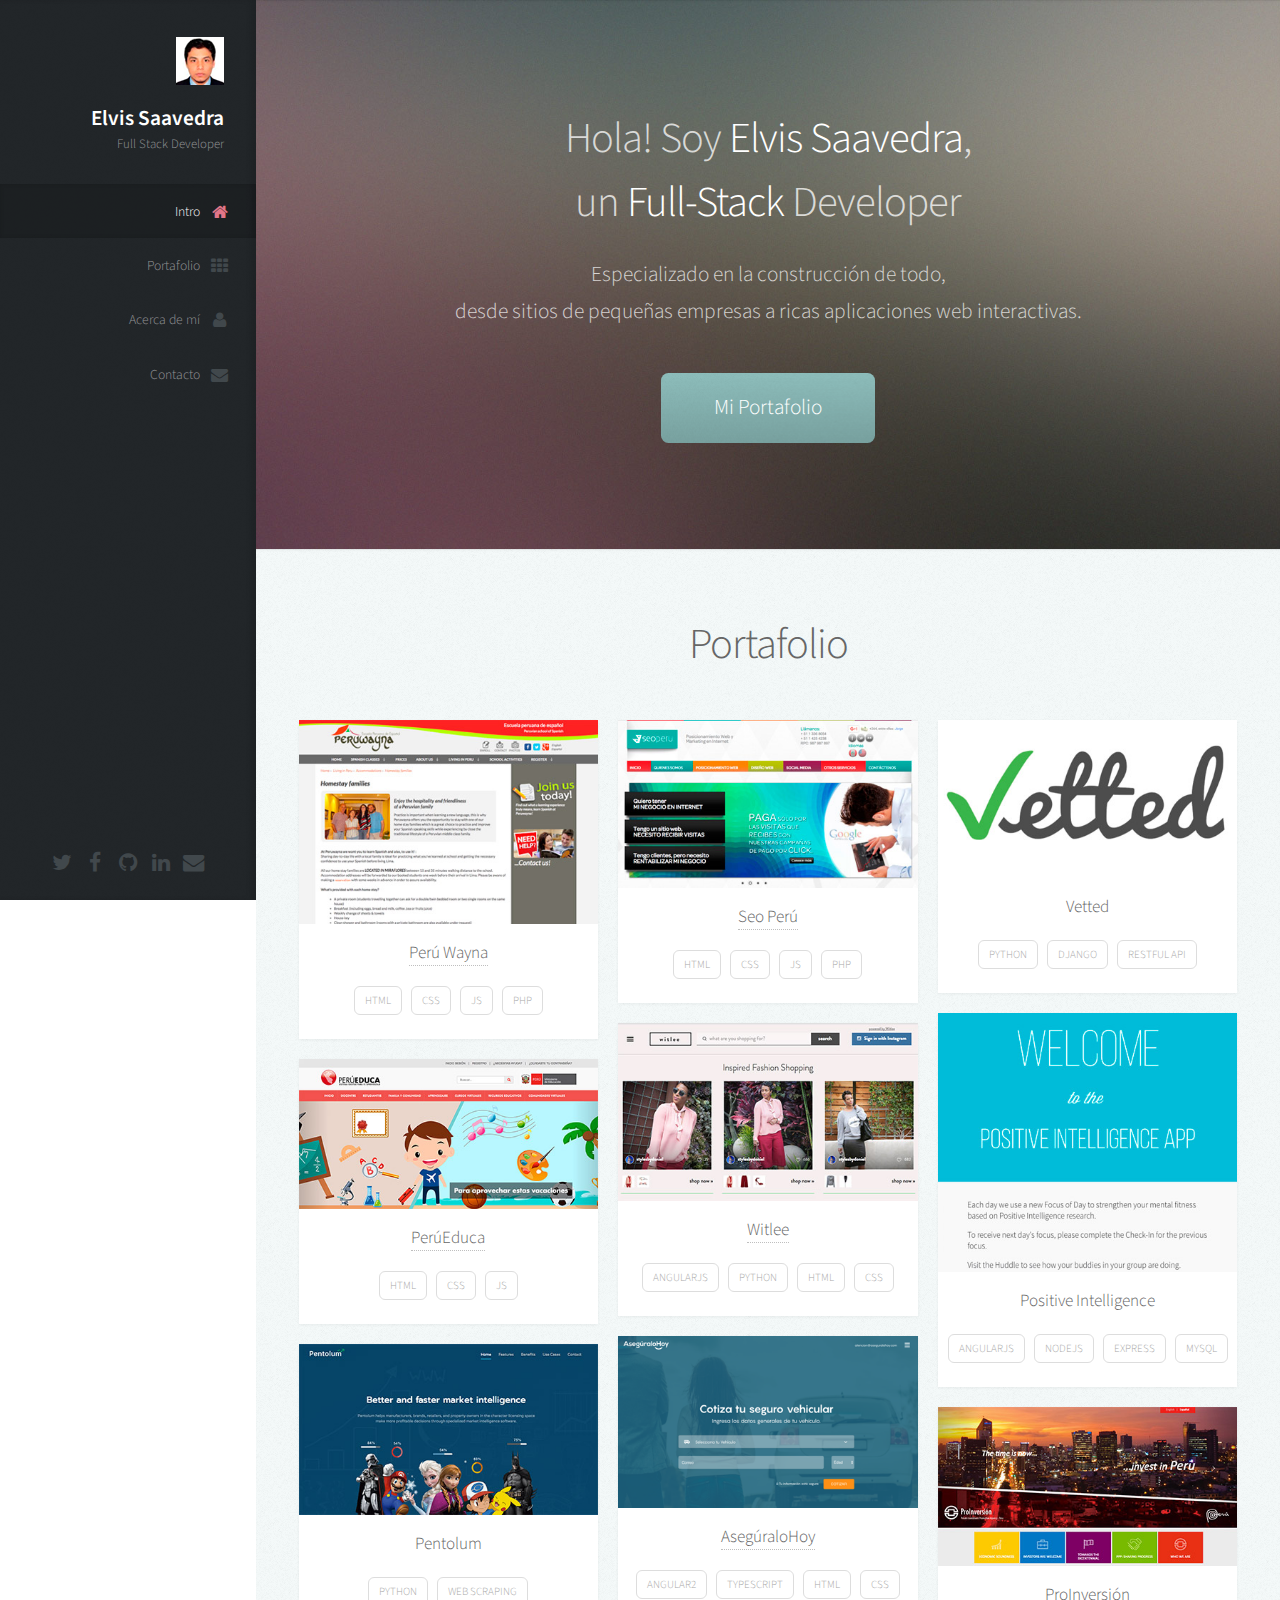
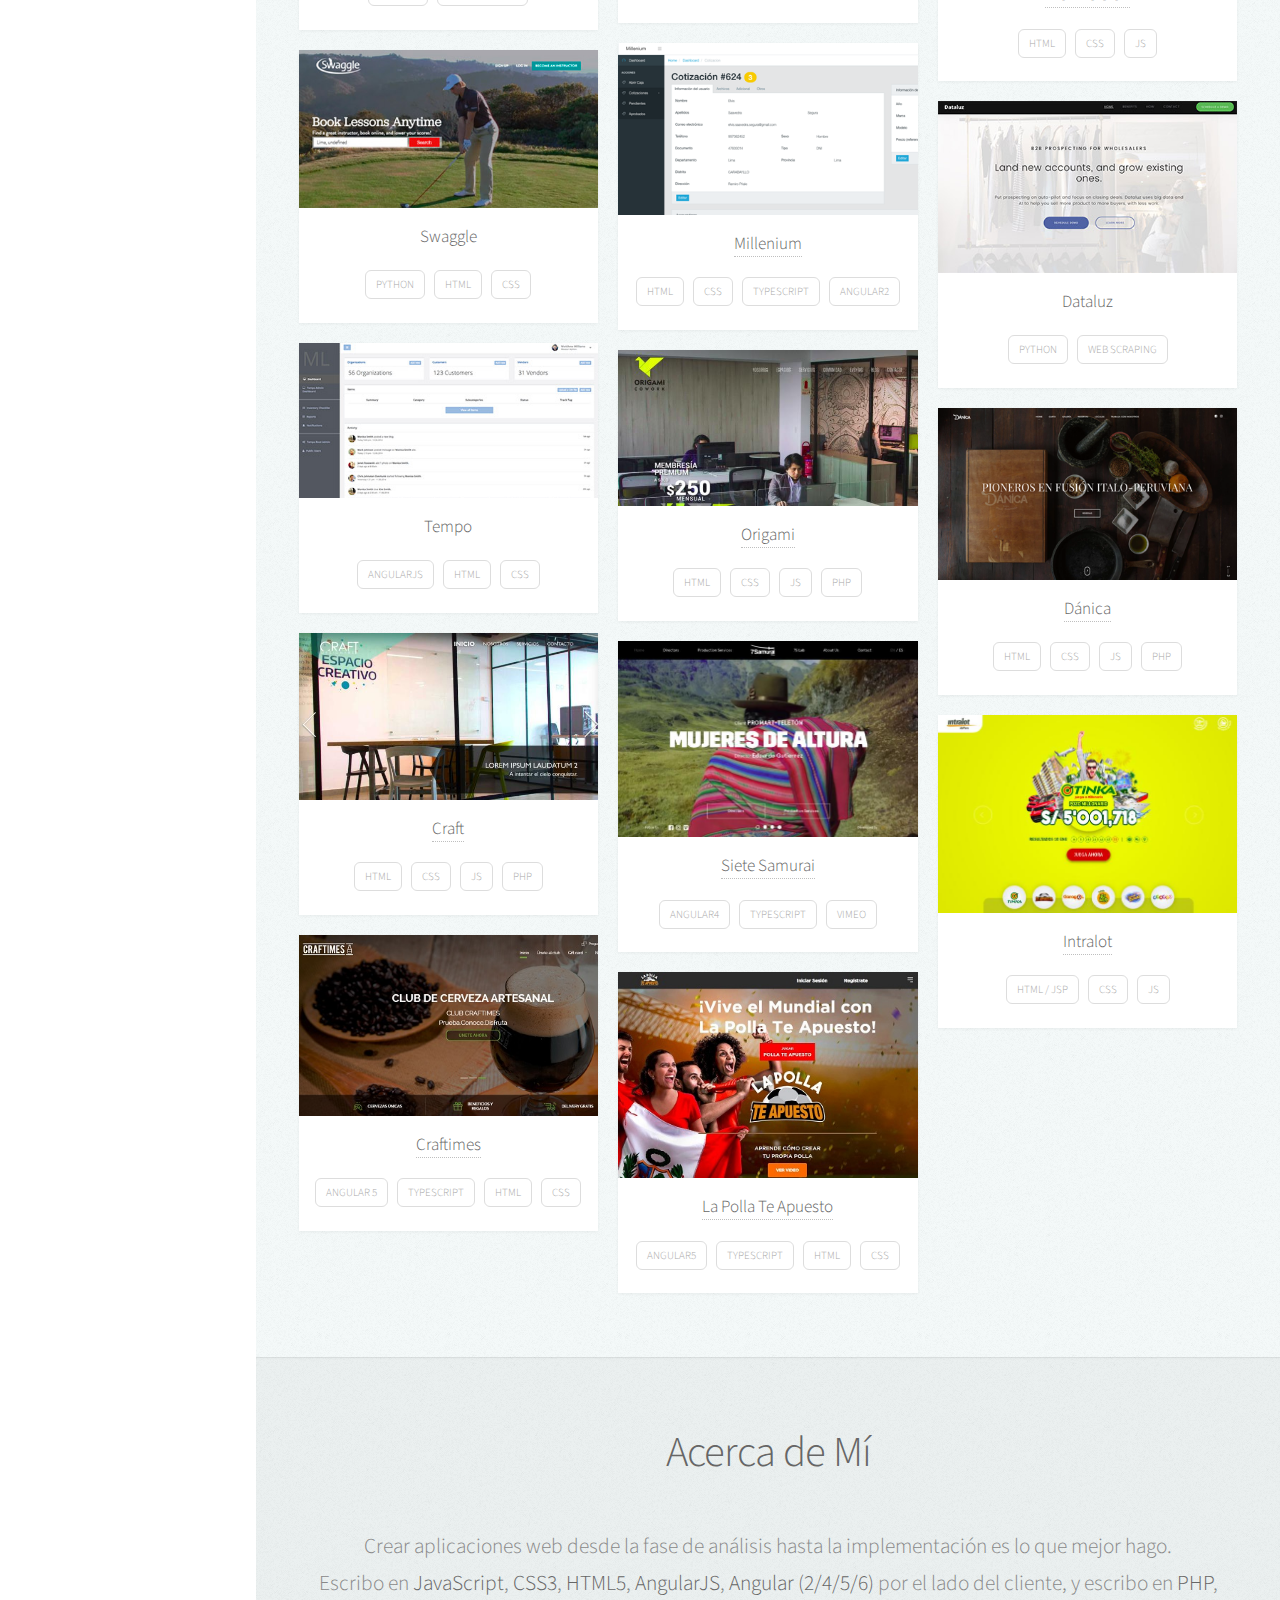
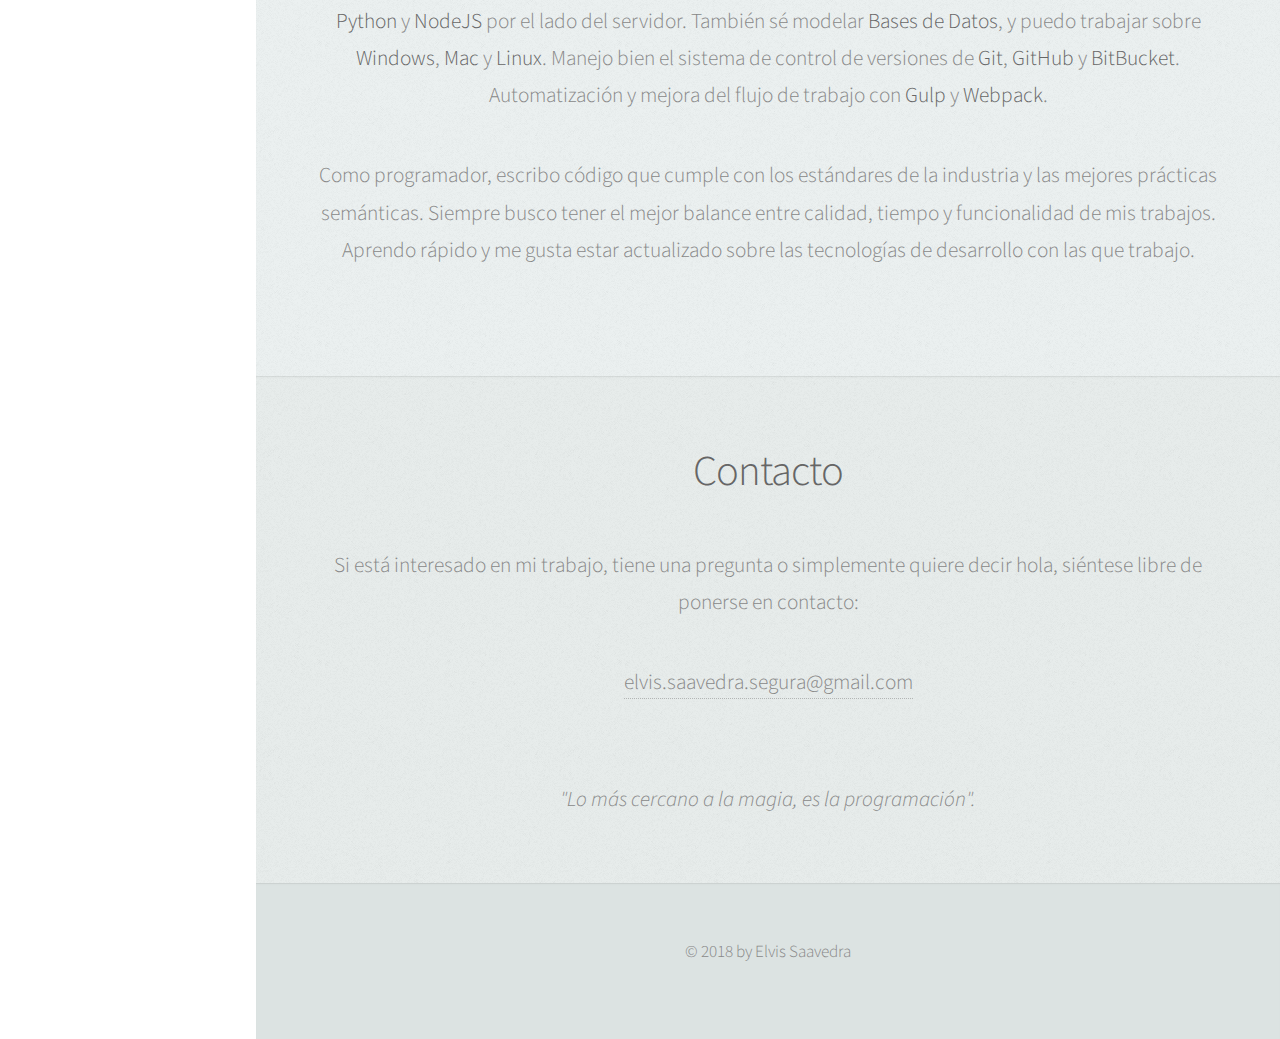
<file: index.html>
<!DOCTYPE HTML>
<html>
	<head>
		<title>Elvis Saavedra</title>
		<meta charset="utf-8" />
		<meta name="viewport" content="width=device-width, initial-scale=1" />
		<!--[if lte IE 8]><script src="assets/js/ie/html5shiv.js"></script><![endif]-->
		<link href="favicon.png" rel="shortcut icon">
		<link rel="stylesheet" href="assets/css/main.css" />
		<link rel="stylesheet" href="assets/css/sweetalert.css">
		<!--[if lte IE 8]><link rel="stylesheet" href="assets/css/ie8.css" /><![endif]-->
		<!--[if lte IE 9]><link rel="stylesheet" href="assets/css/ie9.css" /><![endif]-->
	</head>
	<body>

		<!-- Header -->
			<div id="header">

				<div class="top">

					<!-- Logo -->
						<div id="logo">
							<span class="image avatar48"><img src="images/avatar.jpg" alt="" /></span>
							<h1 id="title">Elvis Saavedra</h1>
							<p>Full Stack Developer</p>
						</div>

					<!-- Nav -->
						<nav id="nav">
							<ul>
								<li><a href="#top" id="top-link" class="skel-layers-ignoreHref"><span class="icon fa-home">Intro</span></a></li>
								<li><a href="#portfolio" id="portfolio-link" class="skel-layers-ignoreHref"><span class="icon fa-th">Portafolio</span></a></li>
								<li><a href="#about" id="about-link" class="skel-layers-ignoreHref"><span class="icon fa-user">Acerca de mí</span></a></li>
								<li><a href="#contact" id="contact-link" class="skel-layers-ignoreHref"><span class="icon fa-envelope">Contacto</span></a></li>
							</ul>
						</nav>

				</div>

				<div class="bottom">

					<!-- Social Icons -->
						<ul class="icons">
							<li><a target="_blank" href="https://twitter.com/Elvis_Saavedra" class="icon fa-twitter"><span class="label">Twitter</span></a></li>
							<li><a target="_blank" href="https://www.facebook.com/Elvis.Saavedra" class="icon fa-facebook"><span class="label">Facebook</span></a></li>
							<li><a target="_blank" href="https://github.com/elvisss" class="icon fa-github"><span class="label">Github</span></a></li>
							<li><a target="_blank" href="https://www.linkedin.com/in/elvis-saavedra-segura-0a281a85" class="icon fa-linkedin"><span class="label">LinkedIn</span></a></li>
							<li><a href="mailto:contact@elvissaavedra.com" class="icon fa-envelope"><span class="label">Email</span></a></li>
						</ul>

				</div>

			</div>

		<!-- Main -->
			<div id="main">

				<!-- Intro -->
					<section id="top" class="one dark cover">
						<div class="container">

							<header>
								<h2 class="alt">Hola! Soy <strong>Elvis Saavedra</strong>,<br /> un <strong>Full-Stack</strong> Developer</h2>
								<p>Especializado en la construcción de todo, <br />desde sitios de pequeñas empresas a ricas aplicaciones web interactivas.</p>
							</header>

							<footer>
								<a href="#portfolio" class="button scrolly">Mi Portafolio</a>
							</footer>

						</div>
					</section>

				<!-- Portfolio -->
					<section id="portfolio" class="two">
						<div class="container">

							<header>
								<h2>Portafolio</h2>
							</header>

							<div class="row">
								<div class="4u 12u$(mobile)">
									<article class="item">
										<a target="_blank" href="http://www.peruwayna.com/" class="image fit"><img src="images/pic02.jpg" alt="" /></a>
										<header>
											<h3><a target="_blank" href="http://www.peruwayna.com/">Perú Wayna</a></h3>
										</header>
										<div class="tags">
											<div class="tag">HTML</div>
											<div class="tag">CSS</div>
											<div class="tag">JS</div>
											<div class="tag">PHP</div>
										</div>
									</article>
									<article class="item">
										<a target="_blank" href="http://www.perueduca.pe/" class="image fit"><img src="images/pic14.jpg" alt="" /></a>
										<header>
											<h3><a target="_blank" href="http://www.perueduca.pe/">PerúEduca</a></h3>
										</header>
										<div class="tags">
											<div class="tag">HTML</div>
											<div class="tag">CSS</div>
											<div class="tag">JS</div>
										</div>
									</article>
									<article class="item">
										<img src="images/pic15.jpg" alt="" class="image fit" />
										<header>
											<h3>Pentolum</h3>
										</header>
										<div class="tags">
											<div class="tag">PYTHON</div>
											<div class="tag">WEB SCRAPING</div>
										</div>
									</article>
									<article class="item">
										<img src="images/pic09.jpg" alt="" class="image fit" />
										<header>
											<h3>Swaggle</h3>
										</header>
										<div class="tags">
											<div class="tag">PYTHON</div>
											<div class="tag">HTML</div>
											<div class="tag">CSS</div>
										</div>
									</article>
									<article class="item">
										<img src="images/pic12.jpg" alt="" class="image fit" />
										<header>
											<h3>Tempo</h3>
										</header>
										<div class="tags">
											<div class="tag">ANGULARJS</div>
											<div class="tag">HTML</div>
											<div class="tag">CSS</div>
										</div>
									</article>
									<article class="item">
										<a target="_blank" href="http://www.craft.com.pe/" class="image fit"><img src="images/pic21.jpg" alt="" /></a>
										<header>
											<h3><a target="_blank" href="http://www.craft.com.pe/">Craft</a></h3>
										</header>
										<div class="tags">
											<div class="tag">HTML</div>
											<div class="tag">CSS</div>
											<div class="tag">JS</div>
											<div class="tag">PHP</div>
										</div>
									</article>
									</article>
									<article class="item">
										<a target="_blank" href="https://craftimes.com/" class="image fit"><img src="images/craftimes.jpg" alt="" /></a>
										<header>
											<h3><a target="_blank" href="https://craftimes.com/">Craftimes</a></h3>
										</header>
										<div class="tags">
											<div class="tag">Angular 5</div>
											<div class="tag">TypeScript</div>
											<div class="tag">HTML</div>
											<div class="tag">CSS</div>
										</div>
									</article>
								</div>
								<div class="4u 12u$(mobile)">
									<article class="item">
										<a target="_blank" href="http://www.seoperu.com/" class="image fit"><img src="images/pic05.jpg" alt="" /></a>
										<header>
											<h3><a target="_blank" href="http://www.seoperu.com/">Seo Perú</a></h3>
										</header>
										<div class="tags">
											<div class="tag">HTML</div>
											<div class="tag">CSS</div>
											<div class="tag">JS</div>
											<div class="tag">PHP</div>
										</div>
									</article>
									<article class="item">
										<a target="_blank" href="https://witlee.com/" class="image fit"><img src="images/pic10.jpg" alt="" /></a>
										<header>
											<h3><a target="_blank" href="https://witlee.com/">Witlee</a></h3>
										</header>
										<div class="tags">
											<div class="tag">ANGULARJS</div>
											<div class="tag">PYTHON</div>
											<div class="tag">HTML</div>
											<div class="tag">CSS</div>
										</div>
									</article>
									<article class="item">
										<a target="_blank" href="https://aseguralohoy.com/" class="image fit"><img src="images/pic17.jpg" alt="" /></a>
										<header>
											<h3><a target="_blank" href="https://aseguralohoy.com/">AsegúraloHoy</a></h3>
										</header>
										<div class="tags">
											<div class="tag">Angular2</div>
											<div class="tag">TypeScript</div>
											<div class="tag">HTML</div>
											<div class="tag">CSS</div>
										</div>
									</article>
									<article class="item">
										<a target="_blank" href="https://panel.aseguralohoy.com/" class="image fit"><img src="images/pic18.png" alt="" /></a>
										<header>
											<h3><a target="_blank" href="https://panel.aseguralohoy.com/">Millenium</a></h3>
										</header>
										<div class="tags">
											<div class="tag">HTML</div>
											<div class="tag">CSS</div>
											<div class="tag">TypeScript</div>
											<div class="tag">Angular2</div>
										</div>
									</article>
									<article class="item">
										<a target="_blank" href="http://origamicowork.com/" class="image fit"><img src="images/pic20.jpg" alt="" class="image fit" /></a>
										<header>
											<h3><a target="_blank" href="http://origamicowork.com/">Origami</a></h3>
										</header>
										<div class="tags">
											<div class="tag">HTML</div>
											<div class="tag">CSS</div>
											<div class="tag">JS</div>
											<div class="tag">PHP</div>
										</div>
									</article>
									<article class="item">
										<a target="_blank" href="http://www.sietesamurai.com/" class="image fit"><img src="images/pic23.jpg" alt="" class="image fit" /></a>
										<header>
											<h3><a target="_blank" href="http://www.sietesamurai.com/">Siete Samurai</a></h3>
										</header>
										<div class="tags">
											<div class="tag">Angular4</div>
											<div class="tag">TypeScript</div>
											<div class="tag">Vimeo</div>
										</div>
									</article>
									</article>
									<article class="item">
										<a target="_blank" href="https://lapolla.intralot.com.pe/" class="image fit"><img src="images/polla.jpg" alt="" class="image fit" /></a>
										<header>
											<h3><a target="_blank" href="https://lapolla.intralot.com.pe/">La Polla Te Apuesto</a></h3>
										</header>
										<div class="tags">
											<div class="tag">Angular5</div>
											<div class="tag">TypeScript</div>
											<div class="tag">HTML</div>
											<div class="tag">CSS</div>
										</div>
									</article>
								</div>
								<div class="4u$ 12u$(mobile)">
									<article class="item">
										<img src="images/pic06.jpg" alt="" class="image fit" />
										<header>
											<h3>Vetted</h3>
										</header>
										<div class="tags">
											<div class="tag">PYTHON</div>
											<div class="tag">DJANGO</div>
											<div class="tag">RESTFul API</div>
										</div>
									</article>
									<article class="item">
										<img src="images/pic07.jpg" alt="" class="image fit" />
										<header>
											<h3>Positive Intelligence</h3>
										</header>
										<div class="tags">
											<div class="tag">ANGULARJS</div>
											<div class="tag">NODEJS</div>
											<div class="tag">EXPRESS</div>
											<div class="tag">MYSQL</div>
										</div>
									</article>
									<article class="item">
										<a target="_blank" href="http://www.proinversion.gob.pe/apec" class="image fit"><img src="images/pic11.jpg" alt="" /></a>
										<header>
											<h3><a target="_blank" href="http://www.proinversion.gob.pe/apec">ProInversión</a></h3>
										</header>
										<div class="tags">
											<div class="tag">HTML</div>
											<div class="tag">CSS</div>
											<div class="tag">JS</div>
										</div>
									</article>
									<article class="item">
										<img src="images/pic16.jpg" alt="" class="image fit" />
										<header>
											<h3>Dataluz</h3>
										</header>
										<div class="tags">
											<div class="tag">PYTHON</div>
											<div class="tag">WEB SCRAPING</div>
										</div>
									</article>
									<article class="item">
										<a target="_blank" href="http://www.danica.pe/" class="image fit"><img src="images/pic19.png" alt="" /></a>
										<header>
											<h3><a target="_blank" href="http://www.danica.pe/">Dánica</a></h3>
										</header>
										<div class="tags">
											<div class="tag">HTML</div>
											<div class="tag">CSS</div>
											<div class="tag">JS</div>
											<div class="tag">PHP</div>
										</div>
									</article>
									<article class="item">
										<a target="_blank" href="https://www.intralot.com.pe/p/" class="image fit"><img src="images/pic22.jpg" alt="" /></a>
										<header>
											<h3><a target="_blank" href="https://www.intralot.com.pe/p/">Intralot</a></h3>
										</header>
										<div class="tags">
											<div class="tag">HTML / JSP</div>
											<div class="tag">CSS</div>
											<div class="tag">JS</div>
										</div>
									</article>
								</div>
							</div>

						</div>
					</section>

				<!-- About Me -->
					<section id="about" class="three">
						<div class="container">

							<header>
								<h2>Acerca de Mí</h2>
							</header>

							<p>Crear aplicaciones web desde la fase de análisis hasta la implementación es lo que mejor hago.<br />Escribo en <b>JavaScript</b>, <b>CSS3</b>, <b>HTML5</b>, <b>AngularJS</b>, <b>Angular (2/4/5/6)</b> por el lado del cliente, y escribo en <b>PHP</b>, <b>Python</b> y <b>NodeJS</b> por el lado del servidor. También sé modelar <b>Bases de Datos</b>, y puedo trabajar sobre <b>Windows</b>, <b>Mac</b> y <b>Linux</b>. Manejo bien el sistema de control de versiones de <b>Git</b>, <b>GitHub</b> y <b>BitBucket</b>. Automatización y mejora del flujo de trabajo con <b>Gulp</b> y <b>Webpack</b>.</p>

							<p>Como programador, escribo código que cumple con los estándares de la industria y las mejores prácticas semánticas. Siempre busco tener el mejor balance entre calidad, tiempo y funcionalidad de mis trabajos.<br />
							Aprendo rápido y me gusta estar actualizado sobre las tecnologías de desarrollo con las que trabajo.</p>

						</div>
					</section>

				<!-- Contact -->
					<section id="contact" class="four">
						<div class="container">

							<header>
								<h2>Contacto</h2>
							</header>

							<p>Si está interesado en mi trabajo, tiene una pregunta o simplemente quiere decir hola, siéntese libre de ponerse en contacto:</p>

							<p><a href="mailto:elvis.saavedra.segura@gmail.com">elvis.saavedra.segura@gmail.com</a></p>

						</div>

						<br />
						<i>"Lo más cercano a la magia, es la programación".</i>

					</section>

			</div>

		<!-- Footer -->
			<div id="footer">

				<!-- Copyright -->
					<ul class="copyright">
						<li>&copy; 2018 by Elvis Saavedra</li>
					</ul>

			</div>

			<script src="assets/js/jquery.min.js"></script>
			<script src="assets/js/jquery.scrolly.min.js"></script>
			<script src="assets/js/jquery.scrollzer.min.js"></script>
			<script src="assets/js/skel.min.js"></script>
			<script src="assets/js/util.js"></script>
			<script src="assets/js/sweetalert.min.js"></script>
			<!--[if lte IE 8]><script src="assets/js/ie/respond.min.js"></script><![endif]-->
			<script src="assets/js/main.js"></script>

			<script type="text/javascript">

				$(function(){
					$("#contactform").submit(function(e){
						e.preventDefault();
						var $form = $(this);
						var serializedData = $form.serialize();
						$.post('mail.php', serializedData, function(res) {
							$form.trigger("reset");
							swal({
							  title: "Gracias!",
							  text: "Mensaje enviado satisfactoriamente!",
							  type: "success",
							  confirmButtonText: "Ok"
							});
						})
						.fail(function(error) {
							swal({
							  title: "Oops!",
							  text: "Ah ocurrido un error! Intenta enviar un mensaje directamente aquí <a href='mailto:contact@elvissaavedra.com'>contact@elvissaavedra.com</a>",
							  type: "error",
							  confirmButtonText: "Ok",
							  html: true
							});
						})
					});
				});
			</script>

	</body>
</html>
</file>
<file: assets/css/sweetalert.css>
body.stop-scrolling {
  height: 100%;
  overflow: hidden; }

.sweet-overlay {
  background-color: black;
  /* IE8 */
  -ms-filter: "progid:DXImageTransform.Microsoft.Alpha(Opacity=40)";
  /* IE8 */
  background-color: rgba(0, 0, 0, 0.4);
  position: fixed;
  left: 0;
  right: 0;
  top: 0;
  bottom: 0;
  display: none;
  z-index: 10000; }

.sweet-alert {
  background-color: white;
  font-family: 'Open Sans', 'Helvetica Neue', Helvetica, Arial, sans-serif;
  width: 478px;
  padding: 17px;
  border-radius: 5px;
  text-align: center;
  position: fixed;
  left: 50%;
  top: 50%;
  margin-left: -256px;
  margin-top: -200px;
  overflow: hidden;
  display: none;
  z-index: 99999; }
  @media all and (max-width: 540px) {
    .sweet-alert {
      width: auto;
      margin-left: 0;
      margin-right: 0;
      left: 15px;
      right: 15px; } }
  .sweet-alert h2 {
    color: #575757;
    font-size: 30px;
    text-align: center;
    font-weight: 600;
    text-transform: none;
    position: relative;
    margin: 25px 0;
    padding: 0;
    line-height: 40px;
    display: block; }
  .sweet-alert p {
    color: #797979;
    font-size: 16px;
    text-align: center;
    font-weight: 300;
    position: relative;
    text-align: inherit;
    float: none;
    margin: 0;
    padding: 0;
    line-height: normal; }
  .sweet-alert fieldset {
    border: none;
    position: relative; }
  .sweet-alert .sa-error-container {
    background-color: #f1f1f1;
    margin-left: -17px;
    margin-right: -17px;
    overflow: hidden;
    padding: 0 10px;
    max-height: 0;
    webkit-transition: padding 0.15s, max-height 0.15s;
    transition: padding 0.15s, max-height 0.15s; }
    .sweet-alert .sa-error-container.show {
      padding: 10px 0;
      max-height: 100px;
      webkit-transition: padding 0.2s, max-height 0.2s;
      transition: padding 0.25s, max-height 0.25s; }
    .sweet-alert .sa-error-container .icon {
      display: inline-block;
      width: 24px;
      height: 24px;
      border-radius: 50%;
      background-color: #ea7d7d;
      color: white;
      line-height: 24px;
      text-align: center;
      margin-right: 3px; }
    .sweet-alert .sa-error-container p {
      display: inline-block; }
  .sweet-alert .sa-input-error {
    position: absolute;
    top: 29px;
    right: 26px;
    width: 20px;
    height: 20px;
    opacity: 0;
    -webkit-transform: scale(0.5);
    transform: scale(0.5);
    -webkit-transform-origin: 50% 50%;
    transform-origin: 50% 50%;
    -webkit-transition: all 0.1s;
    transition: all 0.1s; }
    .sweet-alert .sa-input-error::before, .sweet-alert .sa-input-error::after {
      content: "";
      width: 20px;
      height: 6px;
      background-color: #f06e57;
      border-radius: 3px;
      position: absolute;
      top: 50%;
      margin-top: -4px;
      left: 50%;
      margin-left: -9px; }
    .sweet-alert .sa-input-error::before {
      -webkit-transform: rotate(-45deg);
      transform: rotate(-45deg); }
    .sweet-alert .sa-input-error::after {
      -webkit-transform: rotate(45deg);
      transform: rotate(45deg); }
    .sweet-alert .sa-input-error.show {
      opacity: 1;
      -webkit-transform: scale(1);
      transform: scale(1); }
  .sweet-alert input {
    width: 100%;
    box-sizing: border-box;
    border-radius: 3px;
    border: 1px solid #d7d7d7;
    height: 43px;
    margin-top: 10px;
    margin-bottom: 17px;
    font-size: 18px;
    box-shadow: inset 0px 1px 1px rgba(0, 0, 0, 0.06);
    padding: 0 12px;
    display: none;
    -webkit-transition: all 0.3s;
    transition: all 0.3s; }
    .sweet-alert input:focus {
      outline: none;
      box-shadow: 0px 0px 3px #c4e6f5;
      border: 1px solid #b4dbed; }
      .sweet-alert input:focus::-moz-placeholder {
        transition: opacity 0.3s 0.03s ease;
        opacity: 0.5; }
      .sweet-alert input:focus:-ms-input-placeholder {
        transition: opacity 0.3s 0.03s ease;
        opacity: 0.5; }
      .sweet-alert input:focus::-webkit-input-placeholder {
        transition: opacity 0.3s 0.03s ease;
        opacity: 0.5; }
    .sweet-alert input::-moz-placeholder {
      color: #bdbdbd; }
    .sweet-alert input::-ms-clear {
      display: none; }
    .sweet-alert input:-ms-input-placeholder {
      color: #bdbdbd; }
    .sweet-alert input::-webkit-input-placeholder {
      color: #bdbdbd; }
  .sweet-alert.show-input input {
    display: block; }
  .sweet-alert .sa-confirm-button-container {
    display: inline-block;
    position: relative; }
  .sweet-alert .la-ball-fall {
    position: absolute;
    left: 50%;
    top: 50%;
    margin-left: -27px;
    margin-top: 4px;
    opacity: 0;
    visibility: hidden; }
  .sweet-alert button {
    background-color: #8CD4F5;
    color: white;
    border: none;
    box-shadow: none;
    font-size: 17px;
    font-weight: 500;
    -webkit-border-radius: 4px;
    border-radius: 5px;
    padding: 10px 32px;
    margin: 26px 5px 0 5px;
    cursor: pointer; }
    .sweet-alert button:focus {
      outline: none;
      box-shadow: 0 0 2px rgba(128, 179, 235, 0.5), inset 0 0 0 1px rgba(0, 0, 0, 0.05); }
    .sweet-alert button:hover {
      background-color: #7ecff4; }
    .sweet-alert button:active {
      background-color: #5dc2f1; }
    .sweet-alert button.cancel {
      background-color: #C1C1C1; }
      .sweet-alert button.cancel:hover {
        background-color: #b9b9b9; }
      .sweet-alert button.cancel:active {
        background-color: #a8a8a8; }
      .sweet-alert button.cancel:focus {
        box-shadow: rgba(197, 205, 211, 0.8) 0px 0px 2px, rgba(0, 0, 0, 0.0470588) 0px 0px 0px 1px inset !important; }
    .sweet-alert button[disabled] {
      opacity: .6;
      cursor: default; }
    .sweet-alert button.confirm[disabled] {
      color: transparent; }
      .sweet-alert button.confirm[disabled] ~ .la-ball-fall {
        opacity: 1;
        visibility: visible;
        transition-delay: 0s; }
    .sweet-alert button::-moz-focus-inner {
      border: 0; }
  .sweet-alert[data-has-cancel-button=false] button {
    box-shadow: none !important; }
  .sweet-alert[data-has-confirm-button=false][data-has-cancel-button=false] {
    padding-bottom: 40px; }
  .sweet-alert .sa-icon {
    width: 80px;
    height: 80px;
    border: 4px solid gray;
    -webkit-border-radius: 40px;
    border-radius: 40px;
    border-radius: 50%;
    margin: 20px auto;
    padding: 0;
    position: relative;
    box-sizing: content-box; }
    .sweet-alert .sa-icon.sa-error {
      border-color: #F27474; }
      .sweet-alert .sa-icon.sa-error .sa-x-mark {
        position: relative;
        display: block; }
      .sweet-alert .sa-icon.sa-error .sa-line {
        position: absolute;
        height: 5px;
        width: 47px;
        background-color: #F27474;
        display: block;
        top: 37px;
        border-radius: 2px; }
        .sweet-alert .sa-icon.sa-error .sa-line.sa-left {
          -webkit-transform: rotate(45deg);
          transform: rotate(45deg);
          left: 17px; }
        .sweet-alert .sa-icon.sa-error .sa-line.sa-right {
          -webkit-transform: rotate(-45deg);
          transform: rotate(-45deg);
          right: 16px; }
    .sweet-alert .sa-icon.sa-warning {
      border-color: #F8BB86; }
      .sweet-alert .sa-icon.sa-warning .sa-body {
        position: absolute;
        width: 5px;
        height: 47px;
        left: 50%;
        top: 10px;
        -webkit-border-radius: 2px;
        border-radius: 2px;
        margin-left: -2px;
        background-color: #F8BB86; }
      .sweet-alert .sa-icon.sa-warning .sa-dot {
        position: absolute;
        width: 7px;
        height: 7px;
        -webkit-border-radius: 50%;
        border-radius: 50%;
        margin-left: -3px;
        left: 50%;
        bottom: 10px;
        background-color: #F8BB86; }
    .sweet-alert .sa-icon.sa-info {
      border-color: #C9DAE1; }
      .sweet-alert .sa-icon.sa-info::before {
        content: "";
        position: absolute;
        width: 5px;
        height: 29px;
        left: 50%;
        bottom: 17px;
        border-radius: 2px;
        margin-left: -2px;
        background-color: #C9DAE1; }
      .sweet-alert .sa-icon.sa-info::after {
        content: "";
        position: absolute;
        width: 7px;
        height: 7px;
        border-radius: 50%;
        margin-left: -3px;
        top: 19px;
        background-color: #C9DAE1;
        left: 50%; }
    .sweet-alert .sa-icon.sa-success {
      border-color: #A5DC86; }
      .sweet-alert .sa-icon.sa-success::before, .sweet-alert .sa-icon.sa-success::after {
        content: '';
        -webkit-border-radius: 40px;
        border-radius: 40px;
        border-radius: 50%;
        position: absolute;
        width: 60px;
        height: 120px;
        background: white;
        -webkit-transform: rotate(45deg);
        transform: rotate(45deg); }
      .sweet-alert .sa-icon.sa-success::before {
        -webkit-border-radius: 120px 0 0 120px;
        border-radius: 120px 0 0 120px;
        top: -7px;
        left: -33px;
        -webkit-transform: rotate(-45deg);
        transform: rotate(-45deg);
        -webkit-transform-origin: 60px 60px;
        transform-origin: 60px 60px; }
      .sweet-alert .sa-icon.sa-success::after {
        -webkit-border-radius: 0 120px 120px 0;
        border-radius: 0 120px 120px 0;
        top: -11px;
        left: 30px;
        -webkit-transform: rotate(-45deg);
        transform: rotate(-45deg);
        -webkit-transform-origin: 0px 60px;
        transform-origin: 0px 60px; }
      .sweet-alert .sa-icon.sa-success .sa-placeholder {
        width: 80px;
        height: 80px;
        border: 4px solid rgba(165, 220, 134, 0.2);
        -webkit-border-radius: 40px;
        border-radius: 40px;
        border-radius: 50%;
        box-sizing: content-box;
        position: absolute;
        left: -4px;
        top: -4px;
        z-index: 2; }
      .sweet-alert .sa-icon.sa-success .sa-fix {
        width: 5px;
        height: 90px;
        background-color: white;
        position: absolute;
        left: 28px;
        top: 8px;
        z-index: 1;
        -webkit-transform: rotate(-45deg);
        transform: rotate(-45deg); }
      .sweet-alert .sa-icon.sa-success .sa-line {
        height: 5px;
        background-color: #A5DC86;
        display: block;
        border-radius: 2px;
        position: absolute;
        z-index: 2; }
        .sweet-alert .sa-icon.sa-success .sa-line.sa-tip {
          width: 25px;
          left: 14px;
          top: 46px;
          -webkit-transform: rotate(45deg);
          transform: rotate(45deg); }
        .sweet-alert .sa-icon.sa-success .sa-line.sa-long {
          width: 47px;
          right: 8px;
          top: 38px;
          -webkit-transform: rotate(-45deg);
          transform: rotate(-45deg); }
    .sweet-alert .sa-icon.sa-custom {
      background-size: contain;
      border-radius: 0;
      border: none;
      background-position: center center;
      background-repeat: no-repeat; }

/*
 * Animations
 */
@-webkit-keyframes showSweetAlert {
  0% {
    transform: scale(0.7);
    -webkit-transform: scale(0.7); }
  45% {
    transform: scale(1.05);
    -webkit-transform: scale(1.05); }
  80% {
    transform: scale(0.95);
    -webkit-transform: scale(0.95); }
  100% {
    transform: scale(1);
    -webkit-transform: scale(1); } }

@keyframes showSweetAlert {
  0% {
    transform: scale(0.7);
    -webkit-transform: scale(0.7); }
  45% {
    transform: scale(1.05);
    -webkit-transform: scale(1.05); }
  80% {
    transform: scale(0.95);
    -webkit-transform: scale(0.95); }
  100% {
    transform: scale(1);
    -webkit-transform: scale(1); } }

@-webkit-keyframes hideSweetAlert {
  0% {
    transform: scale(1);
    -webkit-transform: scale(1); }
  100% {
    transform: scale(0.5);
    -webkit-transform: scale(0.5); } }

@keyframes hideSweetAlert {
  0% {
    transform: scale(1);
    -webkit-transform: scale(1); }
  100% {
    transform: scale(0.5);
    -webkit-transform: scale(0.5); } }

@-webkit-keyframes slideFromTop {
  0% {
    top: 0%; }
  100% {
    top: 50%; } }

@keyframes slideFromTop {
  0% {
    top: 0%; }
  100% {
    top: 50%; } }

@-webkit-keyframes slideToTop {
  0% {
    top: 50%; }
  100% {
    top: 0%; } }

@keyframes slideToTop {
  0% {
    top: 50%; }
  100% {
    top: 0%; } }

@-webkit-keyframes slideFromBottom {
  0% {
    top: 70%; }
  100% {
    top: 50%; } }

@keyframes slideFromBottom {
  0% {
    top: 70%; }
  100% {
    top: 50%; } }

@-webkit-keyframes slideToBottom {
  0% {
    top: 50%; }
  100% {
    top: 70%; } }

@keyframes slideToBottom {
  0% {
    top: 50%; }
  100% {
    top: 70%; } }

.showSweetAlert[data-animation=pop] {
  -webkit-animation: showSweetAlert 0.3s;
  animation: showSweetAlert 0.3s; }

.showSweetAlert[data-animation=none] {
  -webkit-animation: none;
  animation: none; }

.showSweetAlert[data-animation=slide-from-top] {
  -webkit-animation: slideFromTop 0.3s;
  animation: slideFromTop 0.3s; }

.showSweetAlert[data-animation=slide-from-bottom] {
  -webkit-animation: slideFromBottom 0.3s;
  animation: slideFromBottom 0.3s; }

.hideSweetAlert[data-animation=pop] {
  -webkit-animation: hideSweetAlert 0.2s;
  animation: hideSweetAlert 0.2s; }

.hideSweetAlert[data-animation=none] {
  -webkit-animation: none;
  animation: none; }

.hideSweetAlert[data-animation=slide-from-top] {
  -webkit-animation: slideToTop 0.4s;
  animation: slideToTop 0.4s; }

.hideSweetAlert[data-animation=slide-from-bottom] {
  -webkit-animation: slideToBottom 0.3s;
  animation: slideToBottom 0.3s; }

@-webkit-keyframes animateSuccessTip {
  0% {
    width: 0;
    left: 1px;
    top: 19px; }
  54% {
    width: 0;
    left: 1px;
    top: 19px; }
  70% {
    width: 50px;
    left: -8px;
    top: 37px; }
  84% {
    width: 17px;
    left: 21px;
    top: 48px; }
  100% {
    width: 25px;
    left: 14px;
    top: 45px; } }

@keyframes animateSuccessTip {
  0% {
    width: 0;
    left: 1px;
    top: 19px; }
  54% {
    width: 0;
    left: 1px;
    top: 19px; }
  70% {
    width: 50px;
    left: -8px;
    top: 37px; }
  84% {
    width: 17px;
    left: 21px;
    top: 48px; }
  100% {
    width: 25px;
    left: 14px;
    top: 45px; } }

@-webkit-keyframes animateSuccessLong {
  0% {
    width: 0;
    right: 46px;
    top: 54px; }
  65% {
    width: 0;
    right: 46px;
    top: 54px; }
  84% {
    width: 55px;
    right: 0px;
    top: 35px; }
  100% {
    width: 47px;
    right: 8px;
    top: 38px; } }

@keyframes animateSuccessLong {
  0% {
    width: 0;
    right: 46px;
    top: 54px; }
  65% {
    width: 0;
    right: 46px;
    top: 54px; }
  84% {
    width: 55px;
    right: 0px;
    top: 35px; }
  100% {
    width: 47px;
    right: 8px;
    top: 38px; } }

@-webkit-keyframes rotatePlaceholder {
  0% {
    transform: rotate(-45deg);
    -webkit-transform: rotate(-45deg); }
  5% {
    transform: rotate(-45deg);
    -webkit-transform: rotate(-45deg); }
  12% {
    transform: rotate(-405deg);
    -webkit-transform: rotate(-405deg); }
  100% {
    transform: rotate(-405deg);
    -webkit-transform: rotate(-405deg); } }

@keyframes rotatePlaceholder {
  0% {
    transform: rotate(-45deg);
    -webkit-transform: rotate(-45deg); }
  5% {
    transform: rotate(-45deg);
    -webkit-transform: rotate(-45deg); }
  12% {
    transform: rotate(-405deg);
    -webkit-transform: rotate(-405deg); }
  100% {
    transform: rotate(-405deg);
    -webkit-transform: rotate(-405deg); } }

.animateSuccessTip {
  -webkit-animation: animateSuccessTip 0.75s;
  animation: animateSuccessTip 0.75s; }

.animateSuccessLong {
  -webkit-animation: animateSuccessLong 0.75s;
  animation: animateSuccessLong 0.75s; }

.sa-icon.sa-success.animate::after {
  -webkit-animation: rotatePlaceholder 4.25s ease-in;
  animation: rotatePlaceholder 4.25s ease-in; }

@-webkit-keyframes animateErrorIcon {
  0% {
    transform: rotateX(100deg);
    -webkit-transform: rotateX(100deg);
    opacity: 0; }
  100% {
    transform: rotateX(0deg);
    -webkit-transform: rotateX(0deg);
    opacity: 1; } }

@keyframes animateErrorIcon {
  0% {
    transform: rotateX(100deg);
    -webkit-transform: rotateX(100deg);
    opacity: 0; }
  100% {
    transform: rotateX(0deg);
    -webkit-transform: rotateX(0deg);
    opacity: 1; } }

.animateErrorIcon {
  -webkit-animation: animateErrorIcon 0.5s;
  animation: animateErrorIcon 0.5s; }

@-webkit-keyframes animateXMark {
  0% {
    transform: scale(0.4);
    -webkit-transform: scale(0.4);
    margin-top: 26px;
    opacity: 0; }
  50% {
    transform: scale(0.4);
    -webkit-transform: scale(0.4);
    margin-top: 26px;
    opacity: 0; }
  80% {
    transform: scale(1.15);
    -webkit-transform: scale(1.15);
    margin-top: -6px; }
  100% {
    transform: scale(1);
    -webkit-transform: scale(1);
    margin-top: 0;
    opacity: 1; } }

@keyframes animateXMark {
  0% {
    transform: scale(0.4);
    -webkit-transform: scale(0.4);
    margin-top: 26px;
    opacity: 0; }
  50% {
    transform: scale(0.4);
    -webkit-transform: scale(0.4);
    margin-top: 26px;
    opacity: 0; }
  80% {
    transform: scale(1.15);
    -webkit-transform: scale(1.15);
    margin-top: -6px; }
  100% {
    transform: scale(1);
    -webkit-transform: scale(1);
    margin-top: 0;
    opacity: 1; } }

.animateXMark {
  -webkit-animation: animateXMark 0.5s;
  animation: animateXMark 0.5s; }

@-webkit-keyframes pulseWarning {
  0% {
    border-color: #F8D486; }
  100% {
    border-color: #F8BB86; } }

@keyframes pulseWarning {
  0% {
    border-color: #F8D486; }
  100% {
    border-color: #F8BB86; } }

.pulseWarning {
  -webkit-animation: pulseWarning 0.75s infinite alternate;
  animation: pulseWarning 0.75s infinite alternate; }

@-webkit-keyframes pulseWarningIns {
  0% {
    background-color: #F8D486; }
  100% {
    background-color: #F8BB86; } }

@keyframes pulseWarningIns {
  0% {
    background-color: #F8D486; }
  100% {
    background-color: #F8BB86; } }

.pulseWarningIns {
  -webkit-animation: pulseWarningIns 0.75s infinite alternate;
  animation: pulseWarningIns 0.75s infinite alternate; }

@-webkit-keyframes rotate-loading {
  0% {
    transform: rotate(0deg); }
  100% {
    transform: rotate(360deg); } }

@keyframes rotate-loading {
  0% {
    transform: rotate(0deg); }
  100% {
    transform: rotate(360deg); } }

/* Internet Explorer 9 has some special quirks that are fixed here */
/* The icons are not animated. */
/* This file is automatically merged into sweet-alert.min.js through Gulp */
/* Error icon */
.sweet-alert .sa-icon.sa-error .sa-line.sa-left {
  -ms-transform: rotate(45deg) \9; }

.sweet-alert .sa-icon.sa-error .sa-line.sa-right {
  -ms-transform: rotate(-45deg) \9; }

/* Success icon */
.sweet-alert .sa-icon.sa-success {
  border-color: transparent\9; }

.sweet-alert .sa-icon.sa-success .sa-line.sa-tip {
  -ms-transform: rotate(45deg) \9; }

.sweet-alert .sa-icon.sa-success .sa-line.sa-long {
  -ms-transform: rotate(-45deg) \9; }

/*!
 * Load Awesome v1.1.0 (http://github.danielcardoso.net/load-awesome/)
 * Copyright 2015 Daniel Cardoso <@DanielCardoso>
 * Licensed under MIT
 */
.la-ball-fall,
.la-ball-fall > div {
  position: relative;
  -webkit-box-sizing: border-box;
  -moz-box-sizing: border-box;
  box-sizing: border-box; }

.la-ball-fall {
  display: block;
  font-size: 0;
  color: #fff; }

.la-ball-fall.la-dark {
  color: #333; }

.la-ball-fall > div {
  display: inline-block;
  float: none;
  background-color: currentColor;
  border: 0 solid currentColor; }

.la-ball-fall {
  width: 54px;
  height: 18px; }

.la-ball-fall > div {
  width: 10px;
  height: 10px;
  margin: 4px;
  border-radius: 100%;
  opacity: 0;
  -webkit-animation: ball-fall 1s ease-in-out infinite;
  -moz-animation: ball-fall 1s ease-in-out infinite;
  -o-animation: ball-fall 1s ease-in-out infinite;
  animation: ball-fall 1s ease-in-out infinite; }

.la-ball-fall > div:nth-child(1) {
  -webkit-animation-delay: -200ms;
  -moz-animation-delay: -200ms;
  -o-animation-delay: -200ms;
  animation-delay: -200ms; }

.la-ball-fall > div:nth-child(2) {
  -webkit-animation-delay: -100ms;
  -moz-animation-delay: -100ms;
  -o-animation-delay: -100ms;
  animation-delay: -100ms; }

.la-ball-fall > div:nth-child(3) {
  -webkit-animation-delay: 0ms;
  -moz-animation-delay: 0ms;
  -o-animation-delay: 0ms;
  animation-delay: 0ms; }

.la-ball-fall.la-sm {
  width: 26px;
  height: 8px; }

.la-ball-fall.la-sm > div {
  width: 4px;
  height: 4px;
  margin: 2px; }

.la-ball-fall.la-2x {
  width: 108px;
  height: 36px; }

.la-ball-fall.la-2x > div {
  width: 20px;
  height: 20px;
  margin: 8px; }

.la-ball-fall.la-3x {
  width: 162px;
  height: 54px; }

.la-ball-fall.la-3x > div {
  width: 30px;
  height: 30px;
  margin: 12px; }

/*
 * Animation
 */
@-webkit-keyframes ball-fall {
  0% {
    opacity: 0;
    -webkit-transform: translateY(-145%);
    transform: translateY(-145%); }
  10% {
    opacity: .5; }
  20% {
    opacity: 1;
    -webkit-transform: translateY(0);
    transform: translateY(0); }
  80% {
    opacity: 1;
    -webkit-transform: translateY(0);
    transform: translateY(0); }
  90% {
    opacity: .5; }
  100% {
    opacity: 0;
    -webkit-transform: translateY(145%);
    transform: translateY(145%); } }

@-moz-keyframes ball-fall {
  0% {
    opacity: 0;
    -moz-transform: translateY(-145%);
    transform: translateY(-145%); }
  10% {
    opacity: .5; }
  20% {
    opacity: 1;
    -moz-transform: translateY(0);
    transform: translateY(0); }
  80% {
    opacity: 1;
    -moz-transform: translateY(0);
    transform: translateY(0); }
  90% {
    opacity: .5; }
  100% {
    opacity: 0;
    -moz-transform: translateY(145%);
    transform: translateY(145%); } }

@-o-keyframes ball-fall {
  0% {
    opacity: 0;
    -o-transform: translateY(-145%);
    transform: translateY(-145%); }
  10% {
    opacity: .5; }
  20% {
    opacity: 1;
    -o-transform: translateY(0);
    transform: translateY(0); }
  80% {
    opacity: 1;
    -o-transform: translateY(0);
    transform: translateY(0); }
  90% {
    opacity: .5; }
  100% {
    opacity: 0;
    -o-transform: translateY(145%);
    transform: translateY(145%); } }

@keyframes ball-fall {
  0% {
    opacity: 0;
    -webkit-transform: translateY(-145%);
    -moz-transform: translateY(-145%);
    -o-transform: translateY(-145%);
    transform: translateY(-145%); }
  10% {
    opacity: .5; }
  20% {
    opacity: 1;
    -webkit-transform: translateY(0);
    -moz-transform: translateY(0);
    -o-transform: translateY(0);
    transform: translateY(0); }
  80% {
    opacity: 1;
    -webkit-transform: translateY(0);
    -moz-transform: translateY(0);
    -o-transform: translateY(0);
    transform: translateY(0); }
  90% {
    opacity: .5; }
  100% {
    opacity: 0;
    -webkit-transform: translateY(145%);
    -moz-transform: translateY(145%);
    -o-transform: translateY(145%);
    transform: translateY(145%); } }
</file>
<file: assets/css/ie8.css>
/*
	Prologue by HTML5 UP
	html5up.net | @ajlkn
	Free for personal and commercial use under the CCA 3.0 license (html5up.net/license)
*/

/* Section/Article */

	section > .last-child, section.last-child, article > .last-child, article.last-child {
		margin-bottom: 0;
	}

/* Form */

	form input[type="text"],
	form input[type="email"],
	form input[type="password"],
	form select,
	form textarea {
		-ms-behavior: url("assets/js/ie/PIE.htc");
	}

/* Button */

	input[type="button"],
	input[type="submit"],
	input[type="reset"],
	button,
	.button {
		-ms-behavior: url("assets/js/ie/PIE.htc");
	}

/* Header */

	#nav ul li a {
		color: #888;
	}

		#nav ul li a.active {
			background: #1C2022;
		}

	#headerToggle .toggle {
		background-color: #888;
	}

/* Main */

	#main > section.cover {
		background-position: auto;
		-ms-behavior: url("assets/js/ie/backgroundsize.min.htc");
	}
</file>
<file: assets/css/ie9.css>
/*
	Prologue by HTML5 UP
	html5up.net | @ajlkn
	Free for personal and commercial use under the CCA 3.0 license (html5up.net/license)
*/

/* Button */

	input[type="button"],
	input[type="submit"],
	input[type="reset"],
	button,
	.button {
		background-image: url("images/ie/grad0-15.svg");
	}
</file>
<file: assets/css/main.css>
@import url("font-awesome.min.css");
@import url("https://fonts.googleapis.com/css?family=Source+Sans+Pro:300,300italic,400,600");

/*
	Prologue by HTML5 UP
	html5up.net | @ajlkn
	Free for personal and commercial use under the CCA 3.0 license (html5up.net/license)
*/

/* Reset */

	html, body, div, span, applet, object, iframe, h1, h2, h3, h4, h5, h6, p, blockquote, pre, a, abbr, acronym, address, big, cite, code, del, dfn, em, img, ins, kbd, q, s, samp, small, strike, strong, sub, sup, tt, var, b, u, i, center, dl, dt, dd, ol, ul, li, fieldset, form, label, legend, table, caption, tbody, tfoot, thead, tr, th, td, article, aside, canvas, details, embed, figure, figcaption, footer, header, hgroup, menu, nav, output, ruby, section, summary, time, mark, audio, video {
		margin: 0;
		padding: 0;
		border: 0;
		font-size: 100%;
		font: inherit;
		vertical-align: baseline;
	}

	article, aside, details, figcaption, figure, footer, header, hgroup, menu, nav, section {
		display: block;
	}

	body {
		line-height: 1;
	}

	ol, ul {
		list-style: none;
	}

	blockquote, q {
		quotes: none;
	}

	blockquote:before, blockquote:after, q:before, q:after {
		content: '';
		content: none;
	}

	table {
		border-collapse: collapse;
		border-spacing: 0;
	}

	body {
		-webkit-text-size-adjust: none;
	}

/* Box Model */

	*, *:before, *:after {
		-moz-box-sizing: border-box;
		-webkit-box-sizing: border-box;
		box-sizing: border-box;
	}

/* Containers */

	.container {
		margin-left: auto;
		margin-right: auto;
	}

	.container.\31 25\25 {
		width: 100%;
		max-width: 1750px;
		min-width: 1400px;
	}

	.container.\37 5\25 {
		width: 1050px;
	}

	.container.\35 0\25 {
		width: 700px;
	}

	.container.\32 5\25 {
		width: 350px;
	}

	.container {
		width: 1400px;
	}

	@media screen and (min-width: 961px) and (max-width: 1880px) {

		.container.\31 25\25 {
			width: 100%;
			max-width: 1500px;
			min-width: 1200px;
		}

		.container.\37 5\25 {
			width: 900px;
		}

		.container.\35 0\25 {
			width: 600px;
		}

		.container.\32 5\25 {
			width: 300px;
		}

		.container {
			width: 1200px;
		}

	}

	@media screen and (min-width: 961px) and (max-width: 1620px) {

		.container.\31 25\25 {
			width: 100%;
			max-width: 1200px;
			min-width: 960px;
		}

		.container.\37 5\25 {
			width: 720px;
		}

		.container.\35 0\25 {
			width: 480px;
		}

		.container.\32 5\25 {
			width: 240px;
		}

		.container {
			width: 960px;
		}

	}

	@media screen and (min-width: 961px) and (max-width: 1320px) {

		.container.\31 25\25 {
			width: 100%;
			max-width: 125%;
			min-width: 100%;
		}

		.container.\37 5\25 {
			width: 75%;
		}

		.container.\35 0\25 {
			width: 50%;
		}

		.container.\32 5\25 {
			width: 25%;
		}

		.container {
			width: 100%;
		}

	}

	@media screen and (max-width: 960px) {

		.container.\31 25\25 {
			width: 100%;
			max-width: 125%;
			min-width: 100%;
		}

		.container.\37 5\25 {
			width: 75%;
		}

		.container.\35 0\25 {
			width: 50%;
		}

		.container.\32 5\25 {
			width: 25%;
		}

		.container {
			width: 100%;
		}

	}

	@media screen and (max-width: 736px) {

		.container.\31 25\25 {
			width: 100%;
			max-width: 125%;
			min-width: 100%;
		}

		.container.\37 5\25 {
			width: 75%;
		}

		.container.\35 0\25 {
			width: 50%;
		}

		.container.\32 5\25 {
			width: 25%;
		}

		.container {
			width: 100% !important;
		}

	}

/* Grid */

	.row {
		border-bottom: solid 1px transparent;
		-moz-box-sizing: border-box;
		-webkit-box-sizing: border-box;
		box-sizing: border-box;
	}

	.row > * {
		float: left;
		-moz-box-sizing: border-box;
		-webkit-box-sizing: border-box;
		box-sizing: border-box;
	}

	.row:after, .row:before {
		content: '';
		display: block;
		clear: both;
		height: 0;
	}

	.row.uniform > * > :first-child {
		margin-top: 0;
	}

	.row.uniform > * > :last-child {
		margin-bottom: 0;
	}

	.row.\30 \25 > * {
		padding: 0px 0 0 0px;
	}

	.row.\30 \25 {
		margin: 0px 0 -1px 0px;
	}

	.row.uniform.\30 \25 > * {
		padding: 0px 0 0 0px;
	}

	.row.uniform.\30 \25 {
		margin: 0px 0 -1px 0px;
	}

	.row > * {
		padding: 40px 0 0 40px;
	}

	.row {
		margin: -40px 0 -1px -40px;
	}

	.row.uniform > * {
		padding: 40px 0 0 40px;
	}

	.row.uniform {
		margin: -40px 0 -1px -40px;
	}

	.row.\32 00\25 > * {
		padding: 80px 0 0 80px;
	}

	.row.\32 00\25 {
		margin: -80px 0 -1px -80px;
	}

	.row.uniform.\32 00\25 > * {
		padding: 80px 0 0 80px;
	}

	.row.uniform.\32 00\25 {
		margin: -80px 0 -1px -80px;
	}

	.row.\31 50\25 > * {
		padding: 60px 0 0 60px;
	}

	.row.\31 50\25 {
		margin: -60px 0 -1px -60px;
	}

	.row.uniform.\31 50\25 > * {
		padding: 60px 0 0 60px;
	}

	.row.uniform.\31 50\25 {
		margin: -60px 0 -1px -60px;
	}

	.row.\35 0\25 > * {
		padding: 20px 0 0 20px;
	}

	.row.\35 0\25 {
		margin: -20px 0 -1px -20px;
	}

	.row.uniform.\35 0\25 > * {
		padding: 20px 0 0 20px;
	}

	.row.uniform.\35 0\25 {
		margin: -20px 0 -1px -20px;
	}

	.row.\32 5\25 > * {
		padding: 10px 0 0 10px;
	}

	.row.\32 5\25 {
		margin: -10px 0 -1px -10px;
	}

	.row.uniform.\32 5\25 > * {
		padding: 10px 0 0 10px;
	}

	.row.uniform.\32 5\25 {
		margin: -10px 0 -1px -10px;
	}

	.\31 2u, .\31 2u\24 {
		width: 100%;
		clear: none;
		margin-left: 0;
	}

	.\31 1u, .\31 1u\24 {
		width: 91.6666666667%;
		clear: none;
		margin-left: 0;
	}

	.\31 0u, .\31 0u\24 {
		width: 83.3333333333%;
		clear: none;
		margin-left: 0;
	}

	.\39 u, .\39 u\24 {
		width: 75%;
		clear: none;
		margin-left: 0;
	}

	.\38 u, .\38 u\24 {
		width: 66.6666666667%;
		clear: none;
		margin-left: 0;
	}

	.\37 u, .\37 u\24 {
		width: 58.3333333333%;
		clear: none;
		margin-left: 0;
	}

	.\36 u, .\36 u\24 {
		width: 50%;
		clear: none;
		margin-left: 0;
	}

	.\35 u, .\35 u\24 {
		width: 41.6666666667%;
		clear: none;
		margin-left: 0;
	}

	.\34 u, .\34 u\24 {
		width: 33.3333333333%;
		clear: none;
		margin-left: 0;
	}

	.\33 u, .\33 u\24 {
		width: 25%;
		clear: none;
		margin-left: 0;
	}

	.\32 u, .\32 u\24 {
		width: 16.6666666667%;
		clear: none;
		margin-left: 0;
	}

	.\31 u, .\31 u\24 {
		width: 8.3333333333%;
		clear: none;
		margin-left: 0;
	}

	.\31 2u\24 + *,
	.\31 1u\24 + *,
	.\31 0u\24 + *,
	.\39 u\24 + *,
	.\38 u\24 + *,
	.\37 u\24 + *,
	.\36 u\24 + *,
	.\35 u\24 + *,
	.\34 u\24 + *,
	.\33 u\24 + *,
	.\32 u\24 + *,
	.\31 u\24 + * {
		clear: left;
	}

	.\-11u {
		margin-left: 91.66667%;
	}

	.\-10u {
		margin-left: 83.33333%;
	}

	.\-9u {
		margin-left: 75%;
	}

	.\-8u {
		margin-left: 66.66667%;
	}

	.\-7u {
		margin-left: 58.33333%;
	}

	.\-6u {
		margin-left: 50%;
	}

	.\-5u {
		margin-left: 41.66667%;
	}

	.\-4u {
		margin-left: 33.33333%;
	}

	.\-3u {
		margin-left: 25%;
	}

	.\-2u {
		margin-left: 16.66667%;
	}

	.\-1u {
		margin-left: 8.33333%;
	}

	@media screen and (min-width: 961px) and (max-width: 1880px) {

		.row > * {
			padding: 40px 0 0 40px;
		}

		.row {
			margin: -40px 0 -1px -40px;
		}

		.row.uniform > * {
			padding: 40px 0 0 40px;
		}

		.row.uniform {
			margin: -40px 0 -1px -40px;
		}

		.row.\32 00\25 > * {
			padding: 80px 0 0 80px;
		}

		.row.\32 00\25 {
			margin: -80px 0 -1px -80px;
		}

		.row.uniform.\32 00\25 > * {
			padding: 80px 0 0 80px;
		}

		.row.uniform.\32 00\25 {
			margin: -80px 0 -1px -80px;
		}

		.row.\31 50\25 > * {
			padding: 60px 0 0 60px;
		}

		.row.\31 50\25 {
			margin: -60px 0 -1px -60px;
		}

		.row.uniform.\31 50\25 > * {
			padding: 60px 0 0 60px;
		}

		.row.uniform.\31 50\25 {
			margin: -60px 0 -1px -60px;
		}

		.row.\35 0\25 > * {
			padding: 20px 0 0 20px;
		}

		.row.\35 0\25 {
			margin: -20px 0 -1px -20px;
		}

		.row.uniform.\35 0\25 > * {
			padding: 20px 0 0 20px;
		}

		.row.uniform.\35 0\25 {
			margin: -20px 0 -1px -20px;
		}

		.row.\32 5\25 > * {
			padding: 10px 0 0 10px;
		}

		.row.\32 5\25 {
			margin: -10px 0 -1px -10px;
		}

		.row.uniform.\32 5\25 > * {
			padding: 10px 0 0 10px;
		}

		.row.uniform.\32 5\25 {
			margin: -10px 0 -1px -10px;
		}

		.\31 2u\28wide\29, .\31 2u\24\28wide\29 {
			width: 100%;
			clear: none;
			margin-left: 0;
		}

		.\31 1u\28wide\29, .\31 1u\24\28wide\29 {
			width: 91.6666666667%;
			clear: none;
			margin-left: 0;
		}

		.\31 0u\28wide\29, .\31 0u\24\28wide\29 {
			width: 83.3333333333%;
			clear: none;
			margin-left: 0;
		}

		.\39 u\28wide\29, .\39 u\24\28wide\29 {
			width: 75%;
			clear: none;
			margin-left: 0;
		}

		.\38 u\28wide\29, .\38 u\24\28wide\29 {
			width: 66.6666666667%;
			clear: none;
			margin-left: 0;
		}

		.\37 u\28wide\29, .\37 u\24\28wide\29 {
			width: 58.3333333333%;
			clear: none;
			margin-left: 0;
		}

		.\36 u\28wide\29, .\36 u\24\28wide\29 {
			width: 50%;
			clear: none;
			margin-left: 0;
		}

		.\35 u\28wide\29, .\35 u\24\28wide\29 {
			width: 41.6666666667%;
			clear: none;
			margin-left: 0;
		}

		.\34 u\28wide\29, .\34 u\24\28wide\29 {
			width: 33.3333333333%;
			clear: none;
			margin-left: 0;
		}

		.\33 u\28wide\29, .\33 u\24\28wide\29 {
			width: 25%;
			clear: none;
			margin-left: 0;
		}

		.\32 u\28wide\29, .\32 u\24\28wide\29 {
			width: 16.6666666667%;
			clear: none;
			margin-left: 0;
		}

		.\31 u\28wide\29, .\31 u\24\28wide\29 {
			width: 8.3333333333%;
			clear: none;
			margin-left: 0;
		}

		.\31 2u\24\28wide\29 + *,
		.\31 1u\24\28wide\29 + *,
		.\31 0u\24\28wide\29 + *,
		.\39 u\24\28wide\29 + *,
		.\38 u\24\28wide\29 + *,
		.\37 u\24\28wide\29 + *,
		.\36 u\24\28wide\29 + *,
		.\35 u\24\28wide\29 + *,
		.\34 u\24\28wide\29 + *,
		.\33 u\24\28wide\29 + *,
		.\32 u\24\28wide\29 + *,
		.\31 u\24\28wide\29 + * {
			clear: left;
		}

		.\-11u\28wide\29 {
			margin-left: 91.66667%;
		}

		.\-10u\28wide\29 {
			margin-left: 83.33333%;
		}

		.\-9u\28wide\29 {
			margin-left: 75%;
		}

		.\-8u\28wide\29 {
			margin-left: 66.66667%;
		}

		.\-7u\28wide\29 {
			margin-left: 58.33333%;
		}

		.\-6u\28wide\29 {
			margin-left: 50%;
		}

		.\-5u\28wide\29 {
			margin-left: 41.66667%;
		}

		.\-4u\28wide\29 {
			margin-left: 33.33333%;
		}

		.\-3u\28wide\29 {
			margin-left: 25%;
		}

		.\-2u\28wide\29 {
			margin-left: 16.66667%;
		}

		.\-1u\28wide\29 {
			margin-left: 8.33333%;
		}

	}

	@media screen and (min-width: 961px) and (max-width: 1620px) {

		.row > * {
			padding: 40px 0 0 40px;
		}

		.row {
			margin: -40px 0 -1px -40px;
		}

		.row.uniform > * {
			padding: 40px 0 0 40px;
		}

		.row.uniform {
			margin: -40px 0 -1px -40px;
		}

		.row.\32 00\25 > * {
			padding: 80px 0 0 80px;
		}

		.row.\32 00\25 {
			margin: -80px 0 -1px -80px;
		}

		.row.uniform.\32 00\25 > * {
			padding: 80px 0 0 80px;
		}

		.row.uniform.\32 00\25 {
			margin: -80px 0 -1px -80px;
		}

		.row.\31 50\25 > * {
			padding: 60px 0 0 60px;
		}

		.row.\31 50\25 {
			margin: -60px 0 -1px -60px;
		}

		.row.uniform.\31 50\25 > * {
			padding: 60px 0 0 60px;
		}

		.row.uniform.\31 50\25 {
			margin: -60px 0 -1px -60px;
		}

		.row.\35 0\25 > * {
			padding: 20px 0 0 20px;
		}

		.row.\35 0\25 {
			margin: -20px 0 -1px -20px;
		}

		.row.uniform.\35 0\25 > * {
			padding: 20px 0 0 20px;
		}

		.row.uniform.\35 0\25 {
			margin: -20px 0 -1px -20px;
		}

		.row.\32 5\25 > * {
			padding: 10px 0 0 10px;
		}

		.row.\32 5\25 {
			margin: -10px 0 -1px -10px;
		}

		.row.uniform.\32 5\25 > * {
			padding: 10px 0 0 10px;
		}

		.row.uniform.\32 5\25 {
			margin: -10px 0 -1px -10px;
		}

		.\31 2u\28normal\29, .\31 2u\24\28normal\29 {
			width: 100%;
			clear: none;
			margin-left: 0;
		}

		.\31 1u\28normal\29, .\31 1u\24\28normal\29 {
			width: 91.6666666667%;
			clear: none;
			margin-left: 0;
		}

		.\31 0u\28normal\29, .\31 0u\24\28normal\29 {
			width: 83.3333333333%;
			clear: none;
			margin-left: 0;
		}

		.\39 u\28normal\29, .\39 u\24\28normal\29 {
			width: 75%;
			clear: none;
			margin-left: 0;
		}

		.\38 u\28normal\29, .\38 u\24\28normal\29 {
			width: 66.6666666667%;
			clear: none;
			margin-left: 0;
		}

		.\37 u\28normal\29, .\37 u\24\28normal\29 {
			width: 58.3333333333%;
			clear: none;
			margin-left: 0;
		}

		.\36 u\28normal\29, .\36 u\24\28normal\29 {
			width: 50%;
			clear: none;
			margin-left: 0;
		}

		.\35 u\28normal\29, .\35 u\24\28normal\29 {
			width: 41.6666666667%;
			clear: none;
			margin-left: 0;
		}

		.\34 u\28normal\29, .\34 u\24\28normal\29 {
			width: 33.3333333333%;
			clear: none;
			margin-left: 0;
		}

		.\33 u\28normal\29, .\33 u\24\28normal\29 {
			width: 25%;
			clear: none;
			margin-left: 0;
		}

		.\32 u\28normal\29, .\32 u\24\28normal\29 {
			width: 16.6666666667%;
			clear: none;
			margin-left: 0;
		}

		.\31 u\28normal\29, .\31 u\24\28normal\29 {
			width: 8.3333333333%;
			clear: none;
			margin-left: 0;
		}

		.\31 2u\24\28normal\29 + *,
		.\31 1u\24\28normal\29 + *,
		.\31 0u\24\28normal\29 + *,
		.\39 u\24\28normal\29 + *,
		.\38 u\24\28normal\29 + *,
		.\37 u\24\28normal\29 + *,
		.\36 u\24\28normal\29 + *,
		.\35 u\24\28normal\29 + *,
		.\34 u\24\28normal\29 + *,
		.\33 u\24\28normal\29 + *,
		.\32 u\24\28normal\29 + *,
		.\31 u\24\28normal\29 + * {
			clear: left;
		}

		.\-11u\28normal\29 {
			margin-left: 91.66667%;
		}

		.\-10u\28normal\29 {
			margin-left: 83.33333%;
		}

		.\-9u\28normal\29 {
			margin-left: 75%;
		}

		.\-8u\28normal\29 {
			margin-left: 66.66667%;
		}

		.\-7u\28normal\29 {
			margin-left: 58.33333%;
		}

		.\-6u\28normal\29 {
			margin-left: 50%;
		}

		.\-5u\28normal\29 {
			margin-left: 41.66667%;
		}

		.\-4u\28normal\29 {
			margin-left: 33.33333%;
		}

		.\-3u\28normal\29 {
			margin-left: 25%;
		}

		.\-2u\28normal\29 {
			margin-left: 16.66667%;
		}

		.\-1u\28normal\29 {
			margin-left: 8.33333%;
		}

	}

	@media screen and (min-width: 961px) and (max-width: 1320px) {

		.row > * {
			padding: 20px 0 0 20px;
		}

		.row {
			margin: -20px 0 -1px -20px;
		}

		.row.uniform > * {
			padding: 20px 0 0 20px;
		}

		.row.uniform {
			margin: -20px 0 -1px -20px;
		}

		.row.\32 00\25 > * {
			padding: 40px 0 0 40px;
		}

		.row.\32 00\25 {
			margin: -40px 0 -1px -40px;
		}

		.row.uniform.\32 00\25 > * {
			padding: 40px 0 0 40px;
		}

		.row.uniform.\32 00\25 {
			margin: -40px 0 -1px -40px;
		}

		.row.\31 50\25 > * {
			padding: 30px 0 0 30px;
		}

		.row.\31 50\25 {
			margin: -30px 0 -1px -30px;
		}

		.row.uniform.\31 50\25 > * {
			padding: 30px 0 0 30px;
		}

		.row.uniform.\31 50\25 {
			margin: -30px 0 -1px -30px;
		}

		.row.\35 0\25 > * {
			padding: 10px 0 0 10px;
		}

		.row.\35 0\25 {
			margin: -10px 0 -1px -10px;
		}

		.row.uniform.\35 0\25 > * {
			padding: 10px 0 0 10px;
		}

		.row.uniform.\35 0\25 {
			margin: -10px 0 -1px -10px;
		}

		.row.\32 5\25 > * {
			padding: 5px 0 0 5px;
		}

		.row.\32 5\25 {
			margin: -5px 0 -1px -5px;
		}

		.row.uniform.\32 5\25 > * {
			padding: 5px 0 0 5px;
		}

		.row.uniform.\32 5\25 {
			margin: -5px 0 -1px -5px;
		}

		.\31 2u\28narrow\29, .\31 2u\24\28narrow\29 {
			width: 100%;
			clear: none;
			margin-left: 0;
		}

		.\31 1u\28narrow\29, .\31 1u\24\28narrow\29 {
			width: 91.6666666667%;
			clear: none;
			margin-left: 0;
		}

		.\31 0u\28narrow\29, .\31 0u\24\28narrow\29 {
			width: 83.3333333333%;
			clear: none;
			margin-left: 0;
		}

		.\39 u\28narrow\29, .\39 u\24\28narrow\29 {
			width: 75%;
			clear: none;
			margin-left: 0;
		}

		.\38 u\28narrow\29, .\38 u\24\28narrow\29 {
			width: 66.6666666667%;
			clear: none;
			margin-left: 0;
		}

		.\37 u\28narrow\29, .\37 u\24\28narrow\29 {
			width: 58.3333333333%;
			clear: none;
			margin-left: 0;
		}

		.\36 u\28narrow\29, .\36 u\24\28narrow\29 {
			width: 50%;
			clear: none;
			margin-left: 0;
		}

		.\35 u\28narrow\29, .\35 u\24\28narrow\29 {
			width: 41.6666666667%;
			clear: none;
			margin-left: 0;
		}

		.\34 u\28narrow\29, .\34 u\24\28narrow\29 {
			width: 33.3333333333%;
			clear: none;
			margin-left: 0;
		}

		.\33 u\28narrow\29, .\33 u\24\28narrow\29 {
			width: 25%;
			clear: none;
			margin-left: 0;
		}

		.\32 u\28narrow\29, .\32 u\24\28narrow\29 {
			width: 16.6666666667%;
			clear: none;
			margin-left: 0;
		}

		.\31 u\28narrow\29, .\31 u\24\28narrow\29 {
			width: 8.3333333333%;
			clear: none;
			margin-left: 0;
		}

		.\31 2u\24\28narrow\29 + *,
		.\31 1u\24\28narrow\29 + *,
		.\31 0u\24\28narrow\29 + *,
		.\39 u\24\28narrow\29 + *,
		.\38 u\24\28narrow\29 + *,
		.\37 u\24\28narrow\29 + *,
		.\36 u\24\28narrow\29 + *,
		.\35 u\24\28narrow\29 + *,
		.\34 u\24\28narrow\29 + *,
		.\33 u\24\28narrow\29 + *,
		.\32 u\24\28narrow\29 + *,
		.\31 u\24\28narrow\29 + * {
			clear: left;
		}

		.\-11u\28narrow\29 {
			margin-left: 91.66667%;
		}

		.\-10u\28narrow\29 {
			margin-left: 83.33333%;
		}

		.\-9u\28narrow\29 {
			margin-left: 75%;
		}

		.\-8u\28narrow\29 {
			margin-left: 66.66667%;
		}

		.\-7u\28narrow\29 {
			margin-left: 58.33333%;
		}

		.\-6u\28narrow\29 {
			margin-left: 50%;
		}

		.\-5u\28narrow\29 {
			margin-left: 41.66667%;
		}

		.\-4u\28narrow\29 {
			margin-left: 33.33333%;
		}

		.\-3u\28narrow\29 {
			margin-left: 25%;
		}

		.\-2u\28narrow\29 {
			margin-left: 16.66667%;
		}

		.\-1u\28narrow\29 {
			margin-left: 8.33333%;
		}

	}

	@media screen and (max-width: 960px) {

		.row > * {
			padding: 20px 0 0 20px;
		}

		.row {
			margin: -20px 0 -1px -20px;
		}

		.row.uniform > * {
			padding: 20px 0 0 20px;
		}

		.row.uniform {
			margin: -20px 0 -1px -20px;
		}

		.row.\32 00\25 > * {
			padding: 40px 0 0 40px;
		}

		.row.\32 00\25 {
			margin: -40px 0 -1px -40px;
		}

		.row.uniform.\32 00\25 > * {
			padding: 40px 0 0 40px;
		}

		.row.uniform.\32 00\25 {
			margin: -40px 0 -1px -40px;
		}

		.row.\31 50\25 > * {
			padding: 30px 0 0 30px;
		}

		.row.\31 50\25 {
			margin: -30px 0 -1px -30px;
		}

		.row.uniform.\31 50\25 > * {
			padding: 30px 0 0 30px;
		}

		.row.uniform.\31 50\25 {
			margin: -30px 0 -1px -30px;
		}

		.row.\35 0\25 > * {
			padding: 10px 0 0 10px;
		}

		.row.\35 0\25 {
			margin: -10px 0 -1px -10px;
		}

		.row.uniform.\35 0\25 > * {
			padding: 10px 0 0 10px;
		}

		.row.uniform.\35 0\25 {
			margin: -10px 0 -1px -10px;
		}

		.row.\32 5\25 > * {
			padding: 5px 0 0 5px;
		}

		.row.\32 5\25 {
			margin: -5px 0 -1px -5px;
		}

		.row.uniform.\32 5\25 > * {
			padding: 5px 0 0 5px;
		}

		.row.uniform.\32 5\25 {
			margin: -5px 0 -1px -5px;
		}

		.\31 2u\28narrower\29, .\31 2u\24\28narrower\29 {
			width: 100%;
			clear: none;
			margin-left: 0;
		}

		.\31 1u\28narrower\29, .\31 1u\24\28narrower\29 {
			width: 91.6666666667%;
			clear: none;
			margin-left: 0;
		}

		.\31 0u\28narrower\29, .\31 0u\24\28narrower\29 {
			width: 83.3333333333%;
			clear: none;
			margin-left: 0;
		}

		.\39 u\28narrower\29, .\39 u\24\28narrower\29 {
			width: 75%;
			clear: none;
			margin-left: 0;
		}

		.\38 u\28narrower\29, .\38 u\24\28narrower\29 {
			width: 66.6666666667%;
			clear: none;
			margin-left: 0;
		}

		.\37 u\28narrower\29, .\37 u\24\28narrower\29 {
			width: 58.3333333333%;
			clear: none;
			margin-left: 0;
		}

		.\36 u\28narrower\29, .\36 u\24\28narrower\29 {
			width: 50%;
			clear: none;
			margin-left: 0;
		}

		.\35 u\28narrower\29, .\35 u\24\28narrower\29 {
			width: 41.6666666667%;
			clear: none;
			margin-left: 0;
		}

		.\34 u\28narrower\29, .\34 u\24\28narrower\29 {
			width: 33.3333333333%;
			clear: none;
			margin-left: 0;
		}

		.\33 u\28narrower\29, .\33 u\24\28narrower\29 {
			width: 25%;
			clear: none;
			margin-left: 0;
		}

		.\32 u\28narrower\29, .\32 u\24\28narrower\29 {
			width: 16.6666666667%;
			clear: none;
			margin-left: 0;
		}

		.\31 u\28narrower\29, .\31 u\24\28narrower\29 {
			width: 8.3333333333%;
			clear: none;
			margin-left: 0;
		}

		.\31 2u\24\28narrower\29 + *,
		.\31 1u\24\28narrower\29 + *,
		.\31 0u\24\28narrower\29 + *,
		.\39 u\24\28narrower\29 + *,
		.\38 u\24\28narrower\29 + *,
		.\37 u\24\28narrower\29 + *,
		.\36 u\24\28narrower\29 + *,
		.\35 u\24\28narrower\29 + *,
		.\34 u\24\28narrower\29 + *,
		.\33 u\24\28narrower\29 + *,
		.\32 u\24\28narrower\29 + *,
		.\31 u\24\28narrower\29 + * {
			clear: left;
		}

		.\-11u\28narrower\29 {
			margin-left: 91.66667%;
		}

		.\-10u\28narrower\29 {
			margin-left: 83.33333%;
		}

		.\-9u\28narrower\29 {
			margin-left: 75%;
		}

		.\-8u\28narrower\29 {
			margin-left: 66.66667%;
		}

		.\-7u\28narrower\29 {
			margin-left: 58.33333%;
		}

		.\-6u\28narrower\29 {
			margin-left: 50%;
		}

		.\-5u\28narrower\29 {
			margin-left: 41.66667%;
		}

		.\-4u\28narrower\29 {
			margin-left: 33.33333%;
		}

		.\-3u\28narrower\29 {
			margin-left: 25%;
		}

		.\-2u\28narrower\29 {
			margin-left: 16.66667%;
		}

		.\-1u\28narrower\29 {
			margin-left: 8.33333%;
		}

	}

	@media screen and (max-width: 736px) {

		.row > * {
			padding: 20px 0 0 20px;
		}

		.row {
			margin: -20px 0 -1px -20px;
		}

		.row.uniform > * {
			padding: 20px 0 0 20px;
		}

		.row.uniform {
			margin: -20px 0 -1px -20px;
		}

		.row.\32 00\25 > * {
			padding: 40px 0 0 40px;
		}

		.row.\32 00\25 {
			margin: -40px 0 -1px -40px;
		}

		.row.uniform.\32 00\25 > * {
			padding: 40px 0 0 40px;
		}

		.row.uniform.\32 00\25 {
			margin: -40px 0 -1px -40px;
		}

		.row.\31 50\25 > * {
			padding: 30px 0 0 30px;
		}

		.row.\31 50\25 {
			margin: -30px 0 -1px -30px;
		}

		.row.uniform.\31 50\25 > * {
			padding: 30px 0 0 30px;
		}

		.row.uniform.\31 50\25 {
			margin: -30px 0 -1px -30px;
		}

		.row.\35 0\25 > * {
			padding: 10px 0 0 10px;
		}

		.row.\35 0\25 {
			margin: -10px 0 -1px -10px;
		}

		.row.uniform.\35 0\25 > * {
			padding: 10px 0 0 10px;
		}

		.row.uniform.\35 0\25 {
			margin: -10px 0 -1px -10px;
		}

		.row.\32 5\25 > * {
			padding: 5px 0 0 5px;
		}

		.row.\32 5\25 {
			margin: -5px 0 -1px -5px;
		}

		.row.uniform.\32 5\25 > * {
			padding: 5px 0 0 5px;
		}

		.row.uniform.\32 5\25 {
			margin: -5px 0 -1px -5px;
		}

		.\31 2u\28mobile\29, .\31 2u\24\28mobile\29 {
			width: 100%;
			clear: none;
			margin-left: 0;
		}

		.\31 1u\28mobile\29, .\31 1u\24\28mobile\29 {
			width: 91.6666666667%;
			clear: none;
			margin-left: 0;
		}

		.\31 0u\28mobile\29, .\31 0u\24\28mobile\29 {
			width: 83.3333333333%;
			clear: none;
			margin-left: 0;
		}

		.\39 u\28mobile\29, .\39 u\24\28mobile\29 {
			width: 75%;
			clear: none;
			margin-left: 0;
		}

		.\38 u\28mobile\29, .\38 u\24\28mobile\29 {
			width: 66.6666666667%;
			clear: none;
			margin-left: 0;
		}

		.\37 u\28mobile\29, .\37 u\24\28mobile\29 {
			width: 58.3333333333%;
			clear: none;
			margin-left: 0;
		}

		.\36 u\28mobile\29, .\36 u\24\28mobile\29 {
			width: 50%;
			clear: none;
			margin-left: 0;
		}

		.\35 u\28mobile\29, .\35 u\24\28mobile\29 {
			width: 41.6666666667%;
			clear: none;
			margin-left: 0;
		}

		.\34 u\28mobile\29, .\34 u\24\28mobile\29 {
			width: 33.3333333333%;
			clear: none;
			margin-left: 0;
		}

		.\33 u\28mobile\29, .\33 u\24\28mobile\29 {
			width: 25%;
			clear: none;
			margin-left: 0;
		}

		.\32 u\28mobile\29, .\32 u\24\28mobile\29 {
			width: 16.6666666667%;
			clear: none;
			margin-left: 0;
		}

		.\31 u\28mobile\29, .\31 u\24\28mobile\29 {
			width: 8.3333333333%;
			clear: none;
			margin-left: 0;
		}

		.\31 2u\24\28mobile\29 + *,
		.\31 1u\24\28mobile\29 + *,
		.\31 0u\24\28mobile\29 + *,
		.\39 u\24\28mobile\29 + *,
		.\38 u\24\28mobile\29 + *,
		.\37 u\24\28mobile\29 + *,
		.\36 u\24\28mobile\29 + *,
		.\35 u\24\28mobile\29 + *,
		.\34 u\24\28mobile\29 + *,
		.\33 u\24\28mobile\29 + *,
		.\32 u\24\28mobile\29 + *,
		.\31 u\24\28mobile\29 + * {
			clear: left;
		}

		.\-11u\28mobile\29 {
			margin-left: 91.66667%;
		}

		.\-10u\28mobile\29 {
			margin-left: 83.33333%;
		}

		.\-9u\28mobile\29 {
			margin-left: 75%;
		}

		.\-8u\28mobile\29 {
			margin-left: 66.66667%;
		}

		.\-7u\28mobile\29 {
			margin-left: 58.33333%;
		}

		.\-6u\28mobile\29 {
			margin-left: 50%;
		}

		.\-5u\28mobile\29 {
			margin-left: 41.66667%;
		}

		.\-4u\28mobile\29 {
			margin-left: 33.33333%;
		}

		.\-3u\28mobile\29 {
			margin-left: 25%;
		}

		.\-2u\28mobile\29 {
			margin-left: 16.66667%;
		}

		.\-1u\28mobile\29 {
			margin-left: 8.33333%;
		}

	}

/* Basic */

	body {
		background: #fff;
		font-family: 'Source Sans Pro', sans-serif;
		font-size: 19pt;
		font-weight: 300;
		line-height: 1.75em;
		color: #888;
	}

		body.is-loading * {
			-moz-transition: none !important;
			-webkit-transition: none !important;
			-ms-transition: none !important;
			transition: none !important;
			-moz-animation: none !important;
			-webkit-animation: none !important;
			-ms-animation: none !important;
			animation: none !important;
		}

	input, textarea, select {
		font-family: 'Source Sans Pro', sans-serif;
		font-size: 19pt;
		font-weight: 300;
		line-height: 1.75em;
		color: #888;
	}

	h1, h2, h3, h4, h5, h6 {
		font-weight: 300;
		color: #666;
		line-height: 1.5em;
	}

	h1 a, h2 a, h3 a, h4 a, h5 a, h6 a {
		color: inherit;
		text-decoration: none;
	}

		h1 a strong, h2 a strong, h3 a strong, h4 a strong, h5 a strong, h6 a strong {
			color: #333;
		}

	h2 {
		font-size: 2em;
		letter-spacing: -1px;
	}

		h2.alt {
			color: #888;
		}

			h2.alt strong {
				color: #666;
			}

	h3 {
		font-size: 1.5em;
	}

	header {
		margin: 0 0 2em 0;
	}

		header > p {
			margin: 1em 0 0 0;
		}

	footer {
		margin: 2em 0 0 0;
	}

	strong, b {
		font-weight: 300;
		color: #666;
	}

	em, i {
		font-style: italic;
	}

	a {
		text-decoration: none;
		color: inherit;
		border-bottom: dotted 1px rgba(128, 128, 128, 0.5);
		-moz-transition: color 0.35s ease-in-out, border-bottom-color 0.35s ease-in-out;
		-webkit-transition: color 0.35s ease-in-out, border-bottom-color 0.35s ease-in-out;
		-ms-transition: color 0.35s ease-in-out, border-bottom-color 0.35s ease-in-out;
		transition: color 0.35s ease-in-out, border-bottom-color 0.35s ease-in-out;
		outline: 0;
	}

		a:hover {
			color: #E27689;
			border-bottom-color: rgba(255, 255, 255, 0);
		}

	sub {
		position: relative;
		top: 0.5em;
		font-size: 0.8em;
	}

	sup {
		position: relative;
		top: -0.5em;
		font-size: 0.8em;
	}

	hr {
		border: 0;
		border-top: solid 1px #ddd;
	}

	blockquote {
		border-left: solid 0.5em #ddd;
		padding: 1em 0 1em 2em;
		font-style: italic;
	}

	p, ul, ol, dl, table {
		margin-bottom: 2em;
	}

	br.clear {
		clear: both;
	}

/* Sections/Article */

	section, article {
		margin-bottom: 3em;
	}

		section > :last-child,
		section > .container, section:last-child, article > :last-child,
		article > .container, article:last-child {
			margin-bottom: 0;
		}

		.row > section, .row > article {
			margin-bottom: 0;
		}

/* Image */

	.image {
		display: inline-block;
		border: 0;
	}

		.image img {
			display: block;
			width: 100%;
		}

		.image.avatar48 {
			width: 48px;
			height: 48px;
			background: #f00;
		}

			.image.avatar48 img {
				width: 48px;
				height: 48px;
			}

		.image.fit {
			display: block;
			width: 100%;
		}

		.image.featured {
			display: block;
			width: 100%;
			margin: 0 0 2em 0;
		}

		.image.left {
			float: left;
			margin: 0 2em 2em 0;
		}

		.image.centered {
			display: block;
			margin: 0 0 2em 0;
		}

			.image.centered img {
				margin: 0 auto;
				width: auto;
			}

/* List */

	ul.default {
		list-style: disc;
		padding-left: 1em;
	}

		ul.default li {
			padding-left: 0.5em;
		}

	ul.icons {
		cursor: default;
	}

		ul.icons li {
			display: inline-block;
		}

		ul.icons a {
			display: inline-block;
			width: 2em;
			height: 2em;
			line-height: 2em;
			text-align: center;
			border: 0;
		}

	ol.default {
		list-style: decimal;
		padding-left: 1.25em;
	}

		ol.default li {
			padding-left: 0.25em;
		}

/* Form */

	form label {
		display: block;
		text-align: left;
		margin-bottom: 0.5em;
	}

	form input[type="text"],
	form input[type="email"],
	form input[type="password"],
	form select,
	form textarea {
		position: relative;
		-webkit-appearance: none;
		display: block;
		border: 0;
		outline: 0;
		background: #fff;
		background: rgba(255, 255, 255, 0.75);
		width: 100%;
		border-radius: 0.35em;
		padding: 0.75em 1em 0.75em 1em;
		box-shadow: inset 0 0.1em 0.1em 0 rgba(0, 0, 0, 0.05);
		border: solid 1px rgba(0, 0, 0, 0.15);
		-moz-transition: all 0.35s ease-in-out;
		-webkit-transition: all 0.35s ease-in-out;
		-ms-transition: all 0.35s ease-in-out;
		transition: all 0.35s ease-in-out;
	}

		form input[type="text"]:focus,
		form input[type="email"]:focus,
		form input[type="password"]:focus,
		form select:focus,
		form textarea:focus {
			box-shadow: 0 0 2px 1px #8ebebc;
			background: #fff;
		}

	form input[type="text"],
	form input[type="email"],
	form input[type="password"],
	form select {
		line-height: 1.25em;
	}

	form textarea {
		min-height: 14em;
	}

	form .formerize-placeholder {
		color: #555 !important;
	}

	form ::-webkit-input-placeholder {
		color: #555 !important;
	}

	form :-moz-placeholder {
		color: #555 !important;
	}

	form ::-moz-placeholder {
		color: #555 !important;
	}

	form :-ms-input-placeholder {
		color: #555 !important;
	}

	form ::-moz-focus-inner {
		border: 0;
	}

/* Table */

	table {
		width: 100%;
	}

		table.default {
			width: 100%;
			text-align: left;
		}

			table.default tbody tr:nth-child(2n+2) {
				background: #f4f4f4;
			}

			table.default td {
				padding: 0.5em 1em 0.5em 1em;
			}

			table.default th {
				text-align: left;
				padding: 0.5em 1em 0.5em 1em;
				color: #fff;
				background: #222729 url("images/overlay.png");
			}

			table.default thead {
				background: #444;
				color: #fff;
			}

			table.default tfoot {
				background: #eee;
			}

/* Button */

	input[type="button"],
	input[type="submit"],
	input[type="reset"],
	button,
	.button {
		position: relative;
		display: inline-block;
		border-radius: 0.35em;
		color: #fff !important;
		text-decoration: none;
		padding: 0.75em 2.5em 0.75em 2.5em;
		background-color: #8ebebc;
		border: 0;
		cursor: pointer;
		background-image: -moz-linear-gradient(top, rgba(0, 0, 0, 0), rgba(0, 0, 0, 0.15)), url("images/overlay.png");
		background-image: -webkit-linear-gradient(top, rgba(0, 0, 0, 0), rgba(0, 0, 0, 0.15)), url("images/overlay.png");
		background-image: -ms-linear-gradient(top, rgba(0, 0, 0, 0), rgba(0, 0, 0, 0.15)), url("images/overlay.png");
		background-image: linear-gradient(top, rgba(0, 0, 0, 0), rgba(0, 0, 0, 0.15)), url("images/overlay.png");
		-moz-transition: background-color 0.35s ease-in-out;
		-webkit-transition: background-color 0.35s ease-in-out;
		-ms-transition: background-color 0.35s ease-in-out;
		transition: background-color 0.35s ease-in-out;
	}

		input[type="button"]:hover,
		input[type="submit"]:hover,
		input[type="reset"]:hover,
		button:hover,
		.button:hover {
			background-color: #9ececc;
		}

		input[type="button"]:active,
		input[type="submit"]:active,
		input[type="reset"]:active,
		button:active,
		.button:active {
			background-color: #7eaeac;
		}

/* Item */

	.item {
		box-shadow: 0 0.05em 0.15em 0 rgba(0, 0, 0, 0.05);
		margin-bottom: 40px;
	}

		.item header {
			background: #fff;
			margin: 0;
			padding: 1em 0 1em 0;
			font-size: 0.8em;
		}

			.item header h3 {
				font-size: 1em;
			}
				.item .tags {
					background-color: #fff;
					line-height: 1;
					padding: 0em 0 1em 0;
				}

				.item .tag {
				    border: 1px solid #ddd;
				    display: inline-block;
				    border-radius: 6px;
				    line-height: 1;
				    padding: 8px 10px;
				    font-size: 11px;
				    color: #aaa;
				    text-transform: uppercase;
				    margin: 2.5px 5px 2.5px 0;
				}
					.item .tag:last-child {
						margin-right: 0;
					}

/* Icons */

	.icon {
		text-decoration: none;
	}

		.icon:before {
			display: inline-block;
			font-family: FontAwesome;
			font-size: 1.25em;
			text-decoration: none;
			font-style: normal;
			font-weight: normal;
			line-height: 1;
			-webkit-font-smoothing: antialiased;
			-moz-osx-font-smoothing: grayscale;
		}

		.icon > .label {
			display: none;
		}

/* Header */

	#header {
		display: -moz-flex;
		display: -webkit-flex;
		display: -ms-flex;
		display: flex;
		-moz-flex-direction: column;
		-webkit-flex-direction: column;
		-ms-flex-direction: column;
		flex-direction: column;
		-moz-justify-content: space-between;
		-webkit-justify-content: space-between;
		-ms-justify-content: space-between;
		justify-content: space-between;
		background: #222629 url("images/overlay.png");
		box-shadow: inset -0.25em 0 0.25em 0 rgba(0, 0, 0, 0.1);
		color: #fff;
		height: 100%;
		left: 0;
		overflow-y: auto;
		position: fixed;
		text-align: right;
		top: 0;
		width: 375px;
	}

		#header .top {
			-moz-flex-grow: 1;
			-webkit-flex-grow: 1;
			-ms-flex-grow: 1;
			flex-grow: 1;
		}

		#header .bottom {
			-moz-flex-shrink: 0;
			-webkit-flex-shrink: 0;
			-ms-flex-shrink: 0;
			flex-shrink: 0;
			padding: 1.5em 0 0.75em 0;
		}

			#header .bottom > :last-child {
				margin-bottom: 0;
			}

		#header .icons {
			font-size: 0.8em;
			text-align: center;
		}

			#header .icons a {
				color: #41484c;
				-moz-transition: color 0.35s ease-in-out;
				-webkit-transition: color 0.35s ease-in-out;
				-ms-transition: color 0.35s ease-in-out;
				transition: color 0.35s ease-in-out;
			}

				#header .icons a:hover {
					color: #fff;
				}

	#logo {
		position: relative;
		margin: 1.75em 1.5em 1.5em 1.5em;
		min-height: 48px;
		cursor: default;
	}

		#logo h1 {
			position: relative;
			color: #fff;
			font-weight: 600;
			font-size: 1em;
			line-height: 1em;
		}

		#logo p {
			position: relative;
			display: block;
			font-size: 0.6em;
			color: rgba(255, 255, 255, 0.5);
			line-height: 1.25em;
			margin: 0.5em 0 0 0;
		}

		#logo .image {
			position: absolute;
			left: 0;
			top: 0;
		}

	#nav ul {
		margin-bottom: 0;
	}

		#nav ul li a {
			display: block;
			padding: 0.5em 1.5em 0.5em 1.5em;
			color: rgba(255, 255, 255, 0.5);
			text-decoration: none;
			outline: 0;
			border: 0;
			-moz-transition: none;
			-webkit-transition: none;
			-ms-transition: none;
			transition: none;
		}

			#nav ul li a span {
				position: relative;
				display: block;
				font-size: 0.8em;
			}

				#nav ul li a span:before {
					position: absolute;
					left: 0;
					color: #41484c;
					text-align: center;
					width: 1.25em;
					line-height: 1.75em;
				}

			#nav ul li a.active {
				background: rgba(0, 0, 0, 0.15);
				box-shadow: inset 0 0 0.25em 0 rgba(0, 0, 0, 0.125);
				color: #fff;
			}

				#nav ul li a.active span:before {
					color: #e27689;
				}

/* Footer */

	#footer {
		margin-left: 375px;
		text-align: center;
		background-color: #dce3e2;
		padding: 3em 0 4em 0;
		box-shadow: inset 0 1px 0 0 rgba(0, 0, 0, 0.05), inset 0 0.1em 0.1em 0 rgba(0, 0, 0, 0.025);
		font-size: 0.8em;
	}

		#footer .copyright {
			cursor: default;
			margin: 0;
		}

			#footer .copyright li {
				display: inline-block;
				line-height: 1em;
				border-left: solid 1px rgba(128, 128, 128, 0.35);
				padding: 0 0 0 0.5em;
				margin: 0 0 0 0.5em;
			}

				#footer .copyright li:first-child {
					border-left: 0;
					padding-left: 0;
					margin-left: 0;
				}

/* Main */

	#main {
		margin-left: 375px;
	}

		#main > section {
			margin: 0;
			overflow: hidden;
			padding: 4em 0;
			box-shadow: inset 0 1px 0 0 rgba(0, 0, 0, 0.05), inset 0 0.1em 0.1em 0 rgba(0, 0, 0, 0.025);
			text-align: center;
			background-image: url("images/overlay.png");
		}

			#main > section.dark {
				color: #ddd;
				color: rgba(255, 255, 255, 0.75);
			}

				#main > section.dark h2, #main > section.dark h3, #main > section.dark h4, #main > section.dark h5, #main > section.dark h6 {
					color: inherit;
				}

				#main > section.dark strong {
					color: #fff;
					border-color: inherit;
				}

				#main > section.dark a {
					color: #fff;
					border-color: inherit;
				}

					#main > section.dark a:hover {
						border-bottom-color: rgba(255, 255, 255, 0);
					}

			#main > section.cover {
				padding: 6em 0;
				background-size: cover;
				background-position: center center;
			}

			#main > section.one {
				background-color: #81918E;
				background-image: url("../../images/banner.jpg");
			}

			#main > section.two {
				background-color: #f5fafa;
			}

			#main > section.three {
				background-color: #ecf1f1;
			}

			#main > section.four {
				background-color: #e8edec;
			}

/* Wide */

	@media screen and (min-width: 961px) and (max-width: 1880px) {

		/* Basic */

			body, input, textarea, select {
				font-size: 17pt;
			}

		/* Header */

			#header {
				width: 300px;
			}

		/* Footer */

			#footer {
				margin-left: 300px;
			}

		/* Main */

			#main {
				margin-left: 300px;
			}

	}

/* Normal */

	@media screen and (min-width: 961px) and (max-width: 1620px) {

		/* Main */

			#main > section {
				padding: 3em 0;
			}

			#main section.cover {
				padding: 5em 0;
			}

	}

/* Narrow */

	@media screen and (min-width: 961px) and (max-width: 1320px) {

		/* Basic */

			body, input, textarea, select {
				font-size: 16pt;
			}

			.container {
				padding: 0 2em 0 2em;
			}

		/* List */

			ul.icons li a {
				width: 1.75em;
			}

		/* Item */

			.item {
				margin-bottom: 20px;
			}

		/* Header */

			#header {
				width: 20%;
			}

			#logo .image {
				position: relative;
				margin: 0 0 0.5em 0;
			}

			#nav ul li a {
				font-size: 0.8em;
				padding-top: 0.5em;
				padding-bottom: 0.5em;
			}

				#nav ul li a span {
					padding-right: 2.25em;
				}

					#nav ul li a span:before {
						left: 100%;
						margin-left: -1.25em;
						line-height: 2.25em;
					}

		/* Footer */

			#footer {
				margin-left: 20%;
			}

		/* Main */

			#main {
				margin-left: 20%;
			}

	}

/* Narrower */

	#headerToggle {
		display: none;
	}

	@media screen and (max-width: 960px) {

		/* Basic */

			html, body {
				overflow-x: hidden;
			}

			body, input, textarea, select {
				font-size: 16pt;
			}

			header br {
				display: none;
			}

			.container {
				padding: 0 2em 0 2em;
			}

		/* Item */

			.item {
				margin-bottom: 15px;
			}

		/* List */

			ul.icons a {
				width: 1.75em;
				font-size: 1.25em;
			}

		/* Header */

			#header {
				-moz-backface-visibility: hidden;
				-webkit-backface-visibility: hidden;
				-ms-backface-visibility: hidden;
				backface-visibility: hidden;
				-moz-transform: translateX(-275px);
				-webkit-transform: translateX(-275px);
				-ms-transform: translateX(-275px);
				transform: translateX(-275px);
				-moz-transition: -moz-transform 0.5s ease;
				-webkit-transition: -webkit-transform 0.5s ease;
				-ms-transition: -ms-transform 0.5s ease;
				transition: transform 0.5s ease;
				-webkit-overflow-scrolling: touch;
				display: block;
				height: 100%;
				left: 0;
				overflow-y: auto;
				position: fixed;
				top: 0;
				width: 275px;
				z-index: 10002;
				width: 275px;
				background: #222729 url("images/overlay.png");
				box-shadow: inset -0.25em 0 0.25em 0 rgba(0, 0, 0, 0.125);
			}

				#header .top {
					position: relative;
				}

				#header .bottom {
					border-top: solid 1px rgba(255, 255, 255, 0.05);
					box-shadow: 0 -1px 0 0 rgba(0, 0, 0, 0.15);
					padding-top: 2em;
					margin-top: 2em;
					position: relative;
				}

			#logo {
				margin: 1.5em 1.25em 1.25em 1.25em;
			}

			#nav ul li a {
				padding: 0.5em 1.25em 0.5em 1.25em;
			}

			#headerToggle {
				-moz-backface-visibility: hidden;
				-webkit-backface-visibility: hidden;
				-ms-backface-visibility: hidden;
				backface-visibility: hidden;
				-moz-transition: -moz-transform 0.5s ease;
				-webkit-transition: -webkit-transform 0.5s ease;
				-ms-transition: -ms-transform 0.5s ease;
				transition: transform 0.5s ease;
				display: block;
				height: 2.25em;
				left: 0;
				position: fixed;
				top: 0;
				width: 3.25em;
				z-index: 10001;
			}

				#headerToggle .toggle {
					position: absolute;
					left: 0;
					top: 0;
					width: 100%;
					height: 100%;
					outline: 0;
					border: 0;
				}

					#headerToggle .toggle:before {
						font-family: FontAwesome;
						text-decoration: none;
						font-style: normal;
						font-weight: normal;
						-webkit-font-smoothing: antialiased;
						-moz-osx-font-smoothing: grayscale;
						content: '\f0c9';
						color: #fff;
						font-size: 18px;
						line-height: 2.25em;
						background: rgba(128, 136, 144, 0.5);
						border-radius: 0.35em;
						text-align: center;
						position: absolute;
						left: 0.5em;
						top: 0.5em;
						display: block;
						width: 3.25em;
						height: 2.25em;
						line-height: 2.25em;
					}

			body.header-visible #main {
				-moz-transform: translateX(275px);
				-webkit-transform: translateX(275px);
				-ms-transform: translateX(275px);
				transform: translateX(275px);
			}

			body.header-visible #headerToggle {
				-moz-transform: translateX(275px);
				-webkit-transform: translateX(275px);
				-ms-transform: translateX(275px);
				transform: translateX(275px);
			}

			body.header-visible #header {
				-moz-transform: translateX(0);
				-webkit-transform: translateX(0);
				-ms-transform: translateX(0);
				transform: translateX(0);
			}

		/* Footer */

			#footer {
				margin-left: 0;
			}

		/* Main */

			#main {
				-moz-backface-visibility: hidden;
				-webkit-backface-visibility: hidden;
				-ms-backface-visibility: hidden;
				backface-visibility: hidden;
				-moz-transition: -moz-transform 0.5s ease;
				-webkit-transition: -webkit-transform 0.5s ease;
				-ms-transition: -ms-transform 0.5s ease;
				transition: transform 0.5s ease;
				padding-bottom: 1px;
				margin-left: 0;
			}

				#main > section {
					padding: 3em 0;
				}

				#main section.cover {
					padding: 4em 0;
				}

	}

/* Mobile */

	@media screen and (max-width: 736px) {

		/* Basic */

			body, input, textarea, select {
				font-size: 14pt;
			}

			h2 {
				font-size: 1.5em;
				letter-spacing: 0;
				font-weight: 300;
			}

			.container {
				padding: 0 15px 0 15px;
			}

		/* List */

			ul.icons a {
				width: 2em;
				font-size: 1.25em;
			}

		/* Main */

			#main > section {
				padding: 2em 0;
			}

			#main section.cover {
				padding: 4em 0em;
			}

				#main section.cover header {
					padding: 0 1em;
				}

		/* Footer */

			#footer .copyright li {
				display: block;
				line-height: 1.25em;
				border: 0;
				padding: 0;
				margin: 1em 0 0 0;
			}

				#footer .copyright li:first-child {
					margin-top: 0;
				}

	}
</file>
